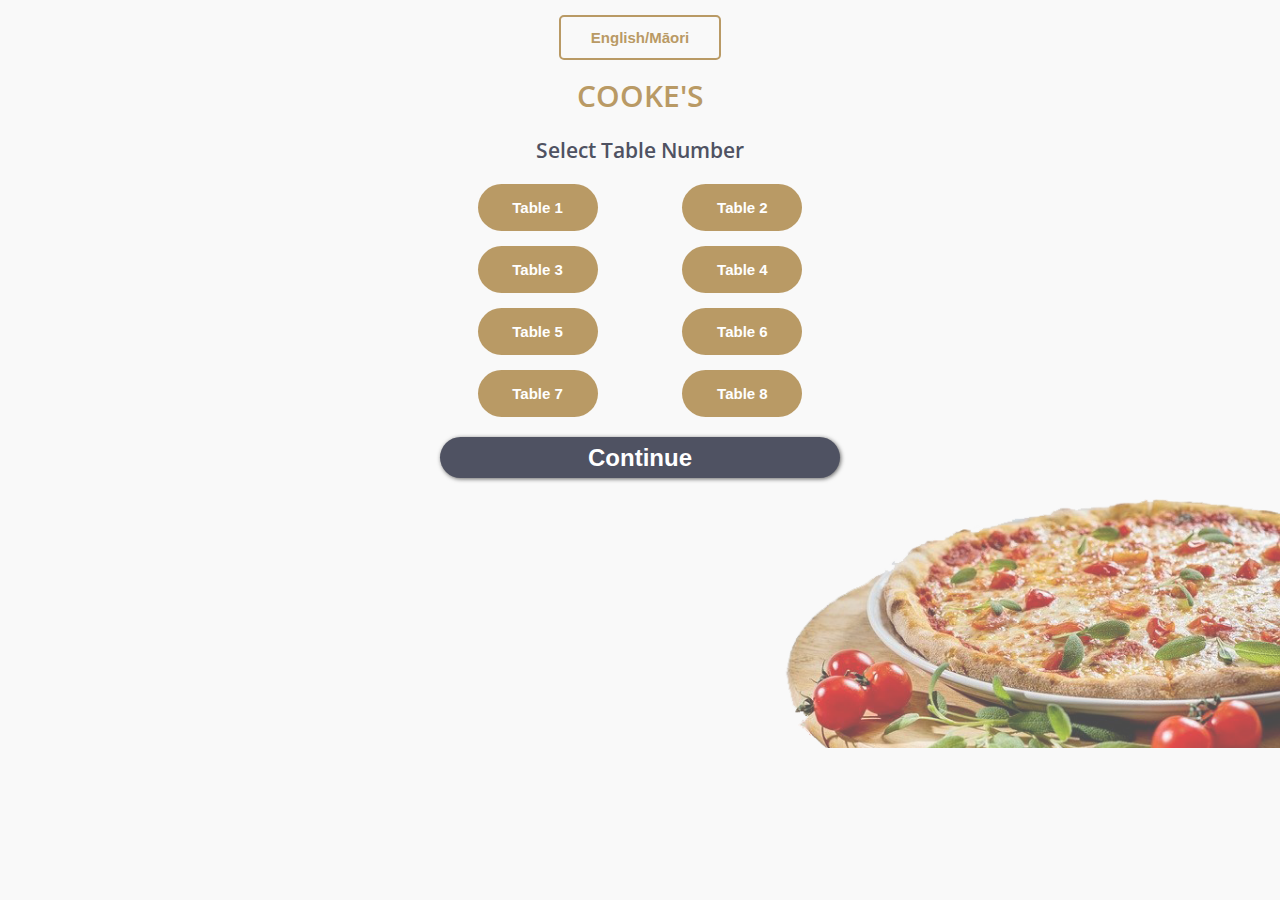
<file: ux-summative/index.html>
<!DOCTYPE html>
<html lang="en">

<head>
    <meta charset="UTF-8">
    <meta http-equiv="X-UA-Compatible" content="IE=edge">
    <meta name="viewport" content="width=device-width, initial-scale=1.0">
    <title>Cooke's Restaurant</title>
    <link rel="preconnect" href="https://fonts.googleapis.com">
    <link rel="preconnect" href="https://fonts.gstatic.com" crossorigin>
    <link href="https://fonts.googleapis.com/css2?family=Open+Sans:wght@300;400;500;600;700&display=swap"
        rel="stylesheet">
    <link rel="stylesheet" href="style.css">
</head>

<body id="start">
    <div class="container" id="home">
        <div class="wrapper">
            <button id="lang-btn">English/Māori</button>
            <h1>COOKE'S</h1><br>
            <h2 class="english">Select Table Number</h2>
            <h2 class="maori">Tīpako Tau Tēpu</h2><br>
            <div class="tables">
                <button class="tables__button english">Table 1</button>
                <button class="tables__button maori">Tēpu 1</button>
                <button class="tables__button english">Table 2</button>
                <button class="tables__button maori">Tēpu 2</button>
                <button class="tables__button english">Table 3</button>
                <button class="tables__button maori">Tēpu 3</button>
                <button class="tables__button english">Table 4</button>
                <button class="tables__button maori">Tēpu 4</button>
                <button class="tables__button english">Table 5</button>
                <button class="tables__button maori">Tēpu 5</button>
                <button class="tables__button english">Table 6</button>
                <button class="tables__button maori">Tēpu 6</button>
                <button class="tables__button english">Table 7</button>
                <button class="tables__button maori">Tēpu 7</button>
                <button class="tables__button english">Table 8</button>
                <button class="tables__button maori">Tēpu 8</button>
            </div>
            <a href="./dashboard.html"><button class="continue-button">
                    <h2 class="english" id="continue">Continue</h2>
                    <h2 class="maori" id="continue">Haere tonu</h2>
                </button></a>

        </div>
        <div class="cover-image">
                <img src="images/pizza.png" alt="pizza">
        </div>

    </div>

    <script src="js/scripts.js"></script>
</body>

</html>
</file>
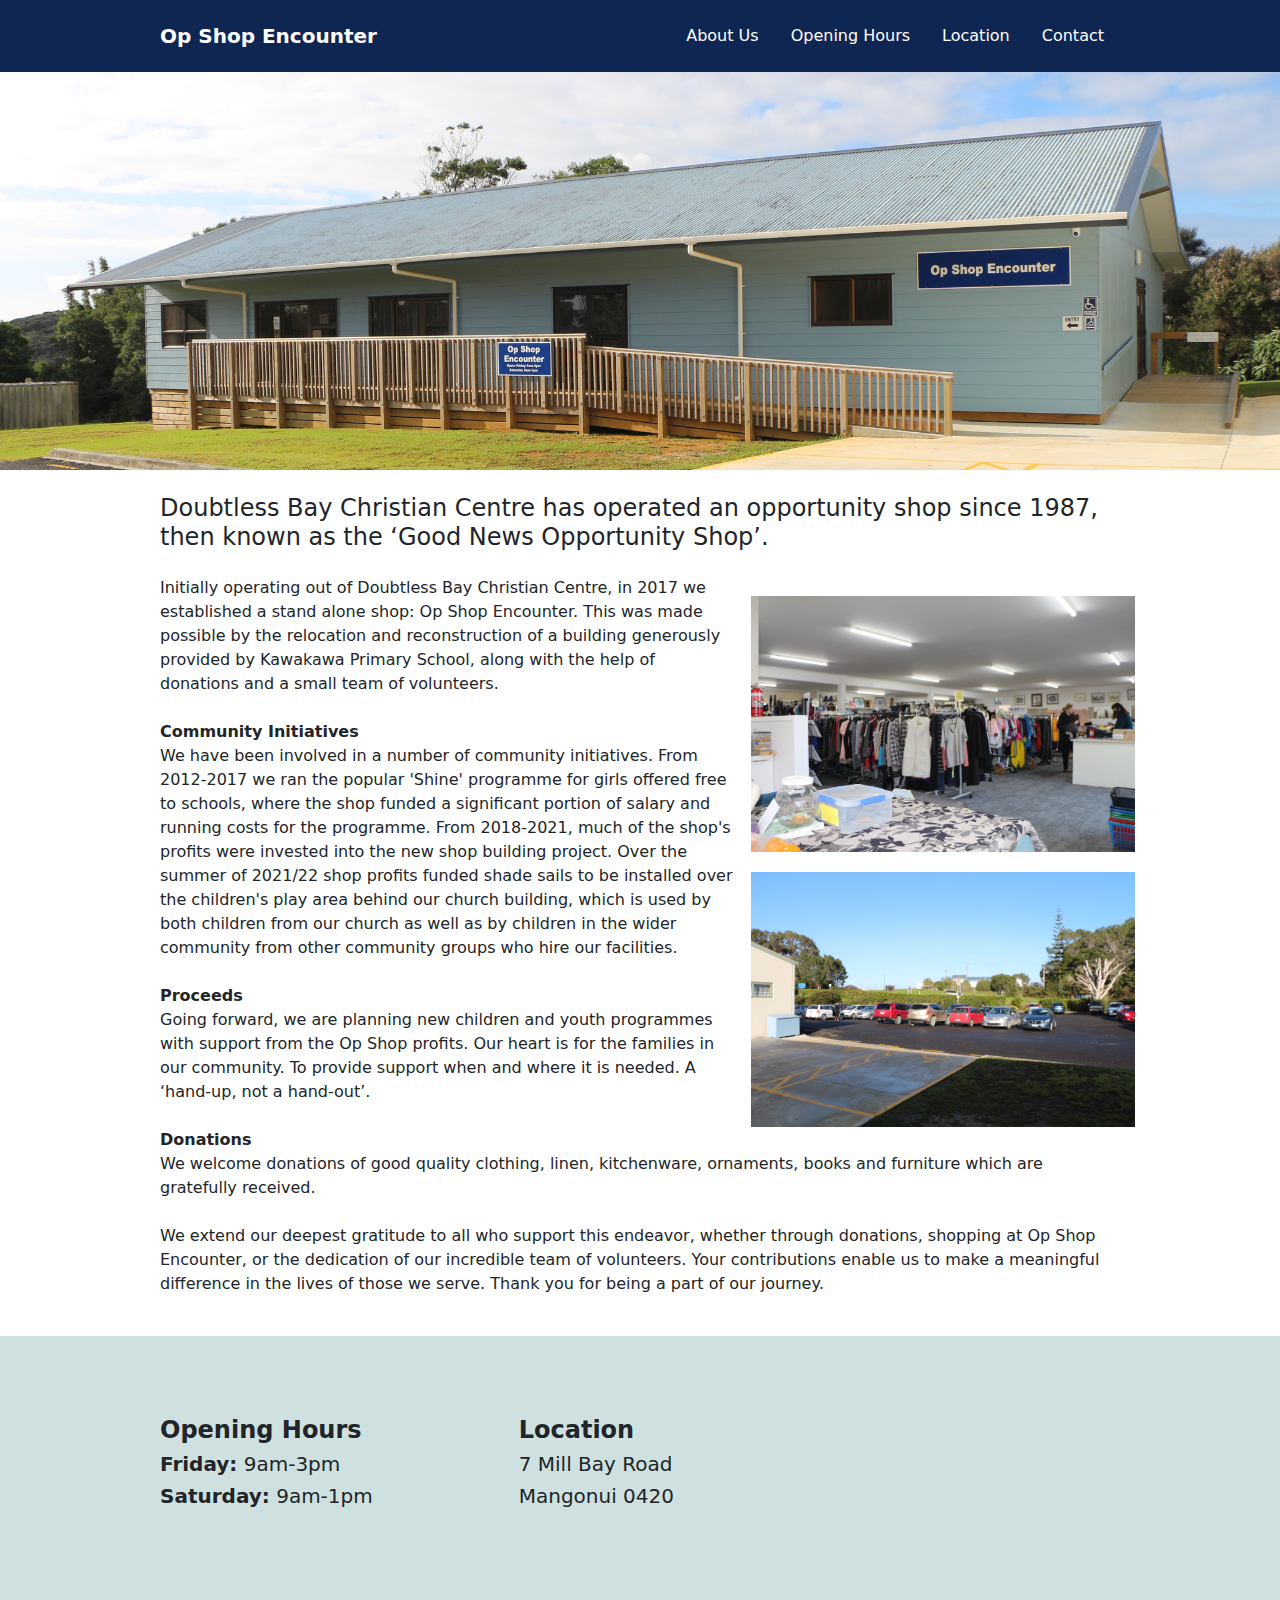
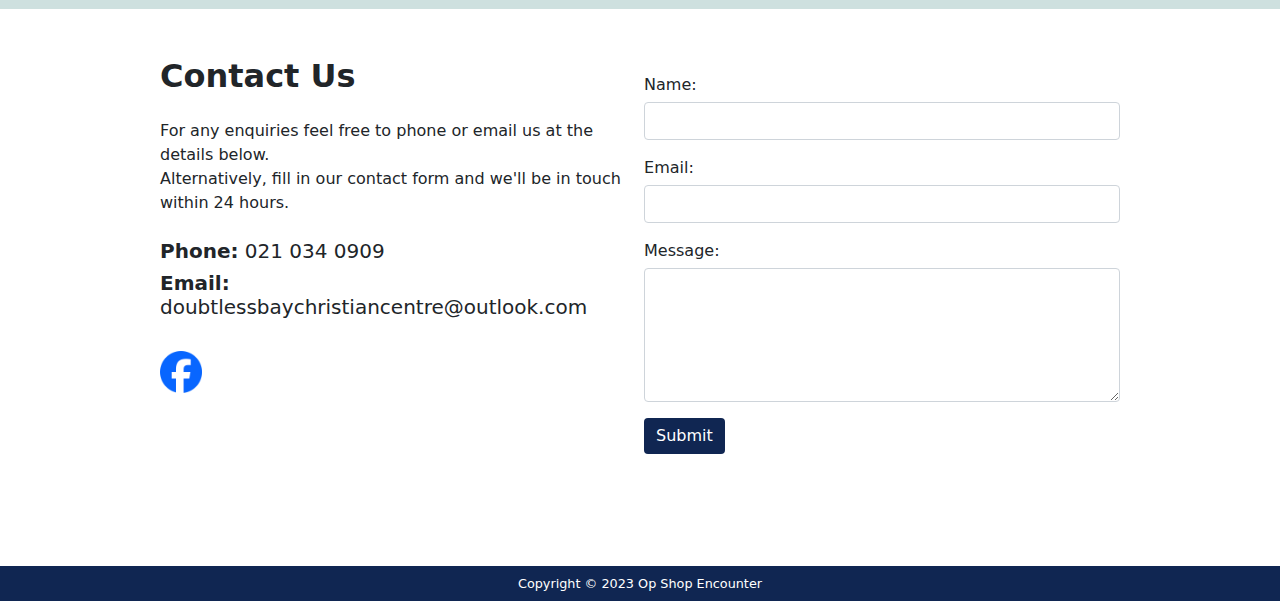
<file: wd-summative/index.html>
<!DOCTYPE html>
<html lang="en">
<head>
    <meta charset="UTF-8">
    <meta name="viewport" content="width=device-width, initial-scale=1.0">
    <title>Op Shop Encounter</title>
    <link rel="stylesheet" href="./css/bootstrap.css">
    <link rel="stylesheet" href="./css/style.css">
    <script src="./js/bootstrap.bundle.js" defer></script> 
    <script src="./js/custom.js" defer></script> 
</head>
<body>
    <header>
        <nav class="navbar navbar-expand-md bg-dark navbar-dark py-0 nav-height fixed-top">
            <div class="container-fluid bg-blue px-10 py-3">
                <a class="navbar-brand" href="#home">Op Shop Encounter</a>
                <button id="menu-icon" class="navbar-toggler" type="button" data-bs-toggle="collapse" data-bs-target="#collapsibleNavbar">
                    <span class="navbar-toggler-icon"></span>
                </button>
                <div class="collapse navbar-collapse justify-content-end" id="collapsibleNavbar">
                    <ul class="navbar-nav">
                        <li class="nav-item">
                            <a class="nav-link secLink" href="#aboutus">About Us</a>
                        </li>
                        <li class="nav-item">
                            <a class="nav-link secLink" href="#openinghours">Opening Hours</a>
                        </li>
                        <li class="nav-item">
                            <a id="loc" class="nav-link secLink" href="#openinghours">Location</a>
                        </li>
                        <li class="nav-item">
                            <a class="nav-link secLink" href="#contact">Contact</a>
                        </li>
                    </ul>
                </div>
            </div>
        </nav>

        <div class="cover-img section" id="home">
        </div>
    </header>

    <main>
        <div class="container-fluid px-10 py-4 clearfix">  
            <h1 id="aboutus" class="h4 section">
                Doubtless Bay Christian Centre has operated an opportunity shop since 1987, then known as the ‘Good News Opportunity Shop’.
            </h1>
            <div class="d-flex flex-column float-end about-img-col">
                <img class="about-images" src="./img/shop.jpg" alt="inside of store">
                <img class="about-images image-2" src="./img/carpark.jpg" alt="carpark">
            </div>
            <p>
                Initially operating out of Doubtless Bay Christian Centre, in 2017 we established a stand alone shop: Op Shop Encounter. This was made possible by the relocation and reconstruction of a building generously provided by Kawakawa Primary School, along with the help of donations and a small team of volunteers. 
                <br><br>
                <strong>Community Initiatives</strong><br>
                We have been involved in a number of community initiatives. From 2012-2017 we ran the popular 'Shine' programme for girls offered free to schools, where the shop funded a significant portion of salary and running costs for the programme. From 2018-2021, much of the shop's profits were invested into the new shop building project. Over the summer of 2021/22 shop profits funded shade sails to be installed over the children's play area behind our church building, which is used by both children from our church as well as by children in the wider community from other community groups who hire our facilities.
                <br><br>
                <strong>Proceeds</strong><br>
                Going forward, we are planning new children and youth programmes with support from the Op Shop profits. Our heart is for the families in our community. To provide support when and where it is needed. A ‘hand-up, not a hand-out’.
                <br><br>
                <strong>Donations</strong><br>
                We welcome donations of good quality clothing, linen, kitchenware, ornaments, books and furniture which are gratefully received.
                <br><br>
                We extend our deepest gratitude to all who support this endeavor, whether through donations, shopping at Op Shop Encounter, or the dedication of our incredible team of volunteers. Your contributions enable us to make a meaningful difference in the lives of those we serve. Thank you for being a part of our journey.
            </p>
            <img class="about-images image-2-mob" src="./img/carpark.jpg" alt="carpark">
        </div>

            <div id="openinghours" class="d-lg-flex flex-row justify-content-md-between align-items-center px-10 py-2 bg-lightgreen section">
                <div class="open-hours pt-1 pb-3">
                    <h4><strong>Opening Hours</strong></h4>
                    <p class="h5"><strong>Friday:</strong> 9am-3pm</p>
                    <p class="h5"><strong>Saturday:</strong> 9am-1pm</p>
                </div>
                <div class="location pt-1 pb-3">
                    <h4><strong>Location</strong></h4>
                    <p class="h5">7 Mill Bay Road</p>
                    <p class="h5">Mangonui 0420</p>
                </div>
                <div>
                    <iframe id="gmap" src="https://www.google.com/maps/embed?pb=!1m18!1m12!1m3!1d3268.638062149849!2d173.52305389999998!3d-34.990729599999995!2m3!1f0!2f0!3f0!3m2!1i1024!2i768!4f13.1!3m3!1m2!1s0x6d0981717d57059f%3A0x3e3c5250c46d3b90!2s7%20Mill%20Bay%20Road%2C%20Coopers%20Beach%200420!5e0!3m2!1sen!2snz!4v1700105196406!5m2!1sen!2snz" height="250" style="border:0;" allowfullscreen="" loading="lazy" referrerpolicy="no-referrer-when-downgrade"></iframe>
                </div>
            </div>




        <div id="contact" class="d-lg-flex flex-row justify-content-md-around px-10 pt-5 pb-7 section">
            <div class="container ps-0 pe-3">
                <h2 class="mb-4"><strong>Contact Us</strong></h2>
                <p class="mb-4">For any enquiries feel free to phone or email us at the details below.<br>
                Alternatively, fill in our contact form and we'll be in touch within 24 hours.</p>
                <p class="h5"><strong>Phone:</strong> 021 034 0909</p>
                <p class="h5"><strong>Email:</strong> doubtlessbaychristiancentre@outlook.com</p>
                <br>
                <div class="fbicon"><a target="_blank" href="https://www.facebook.com/op.shop.encounter"><img src="./img/fbicon.png" alt="facebook icon"></a></div>
            </div>
            <div class="container p-0">
                <form id="contact-form">
                    <div class="mb-3 mt-3">
                        <label for="name">Name:</label>
                        <input type="text" class="form-control" id="name" name="name">
                    </div>    
                    <div class="mb-3 mt-3">
                        <label for="email">Email:</label>
                        <input type="email" class="form-control" id="email" name="email">
                    </div>
                    <div class="mb-3">
                        <label for="message">Message:</label>
                        <textarea class="form-control" rows="5" id="message" name="message"></textarea>
                      </div>
                      <button id="submit-button" type="button" class="btn btn-primary submit-btn">Submit</button>
                </form>
                <p id="confirmation">Thank you, your message has been sent.</p>
            </div>
        </div>

    </main>

    <footer>
        <div class="container-fluidn bg-blue">
            <p class="copyright text-center text-white m-0 px-2 py-2">Copyright &copy; 2023 Op Shop Encounter</p>
        </div>
    </footer>
    
</body>
</html>
</file>
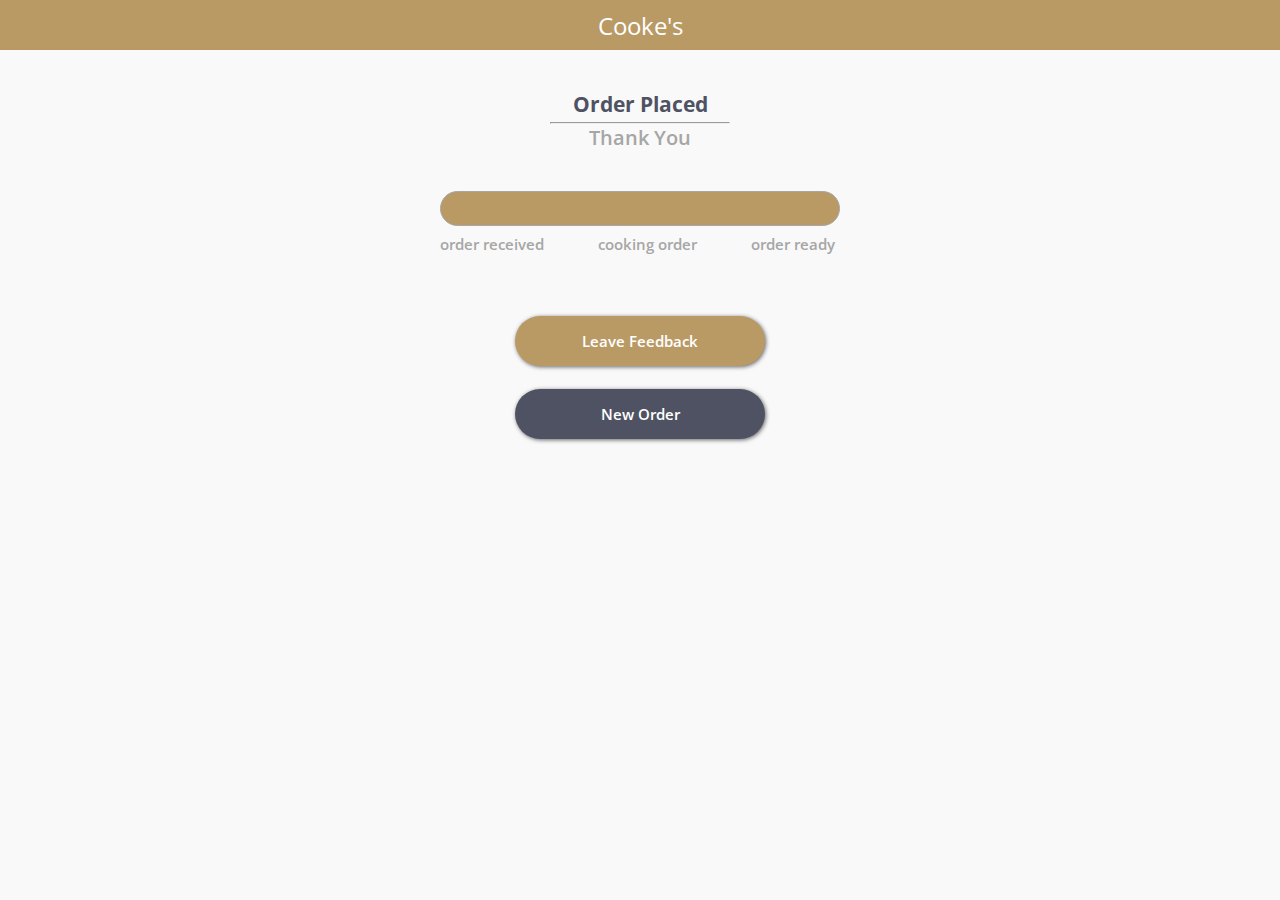
<file: ux-summative/confirmation.html>
<!DOCTYPE html>
<html lang="en">

<head>
    <meta charset="UTF-8">
    <meta http-equiv="X-UA-Compatible" content="IE=edge">
    <meta name="viewport" content="width=device-width, initial-scale=1.0">
    <title>Confirmation | Cooke's Restaurant</title>
    <!-- Google font -->
    <link rel="preconnect" href="https://fonts.googleapis.com">
    <link rel="preconnect" href="https://fonts.gstatic.com" crossorigin>
    <link href="https://fonts.googleapis.com/css2?family=Open+Sans:wght@300;400;500;600;700&display=swap"
        rel="stylesheet">
    <!-- Stylesheet -->
    <link rel="stylesheet" href="style.css">
</head>

<body>
    <!-- Content container -->
    <div class="container">
        <!-- Top bar -->
        <div class="top-bar">
            <div class="top-bar__logo">Cooke's</div>
        </div>
        <!-- Wrapper for confirmation -->
        <div class="wrapper center">
            <br><br>
            <!-- Heading -->
            <h2 class="bold">Order Placed</h2>
            <hr>
            <h3 class="grey">Thank You</h3><br><br>

            <!-- Order progress bar -->
            <div class="progress-bar"></div>
            <div class="progress-bar__text">
                <p>order received</p>
                <p>cooking order</p>
                <p>order ready</p>
            </div>
            <br><br>

            <!-- Feedback button -->
            <div class="feedback-btn" id="feedback-btn">Leave Feedback</div>
            <!-- Feedback section -->
            <div class="feedback-section" id="feedback-section">
                <p>Would you like to rate your order?</p>
                <br>
                <div class="feedback-section__star"></div>
                <div class="feedback-section__star"></div>
                <div class="feedback-section__star"></div>
                <div class="feedback-section__star"></div>
                <div class="feedback-section__star"></div>

                <br><br>
                <p>Comments/suggestions</p>
                <textarea></textarea>
                <div class="feedback-section__rating-btn" id="feedback-section__rating-btn">Submit rating</div>
                <p id="submit-message">Submitted. Thank you.</p>
                <br>
            </div> <!-- end feedback section -->

            <!-- New Order button-->
            <a href="./index.html">
                <div class="new-order-btn" id="new-order-btn">New Order</div>
            </a>

        </div> <!-- end wrapper -->

    </div> <!-- end container -->

    <!-- Script -->
    <script src="js/scripts.js"></script>
</body>

</html>
</file>
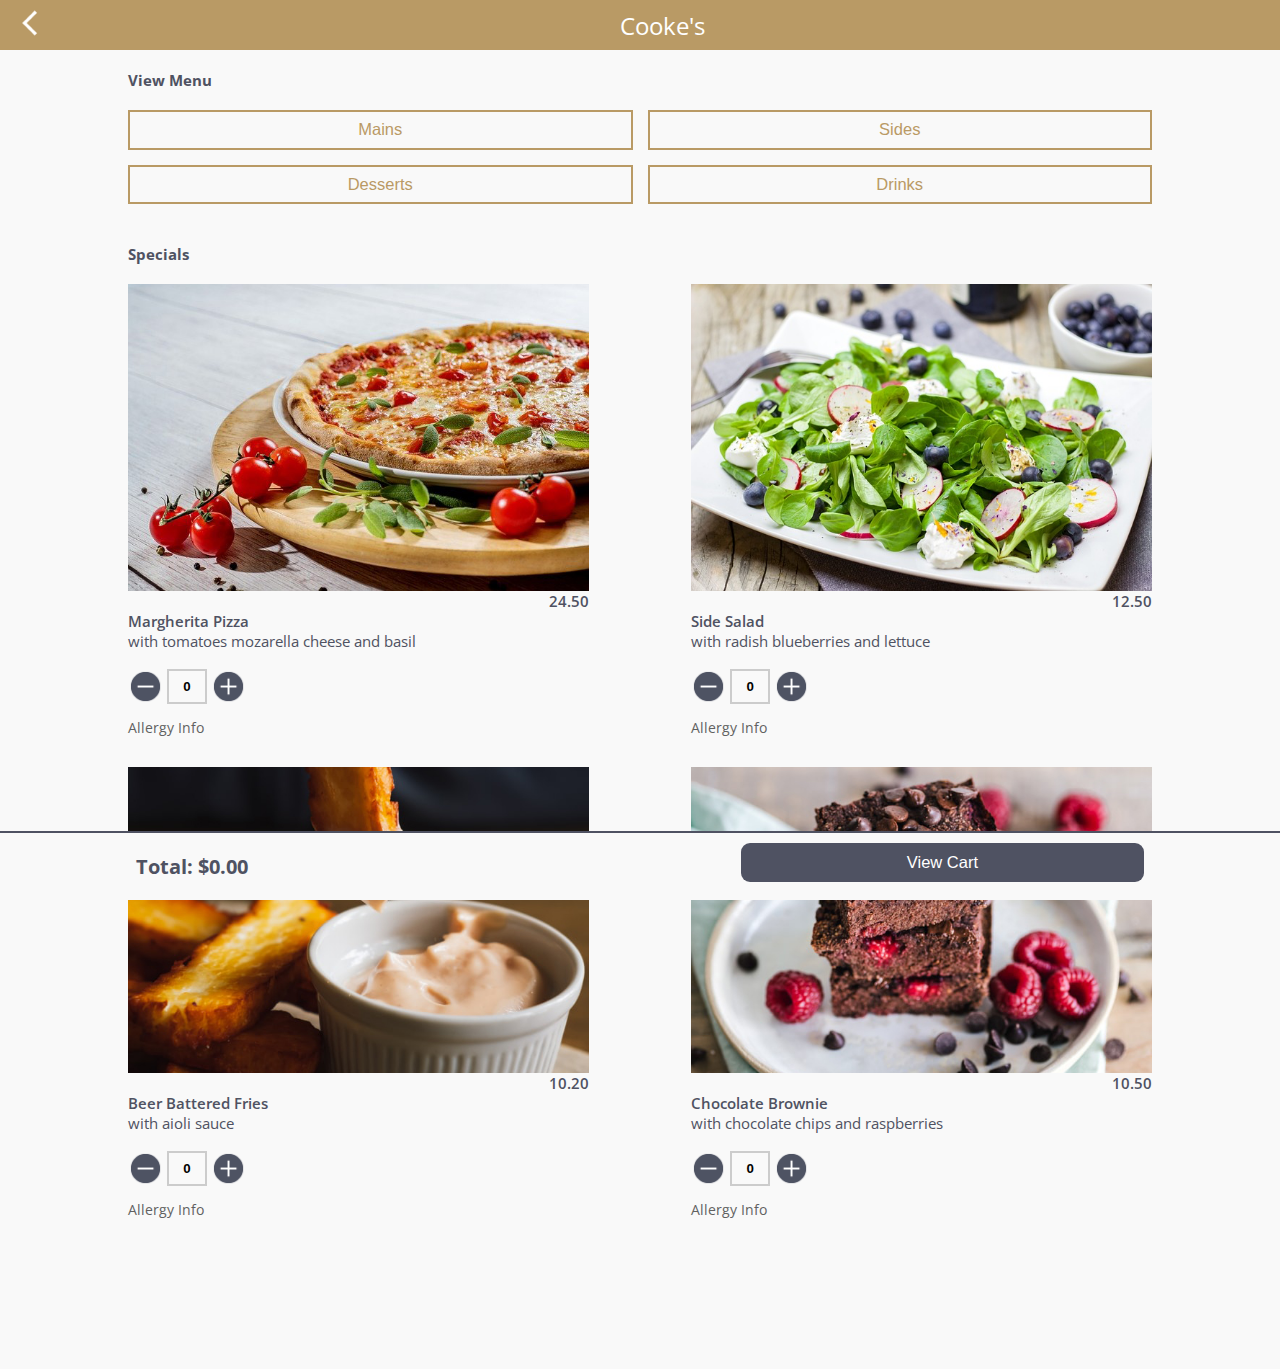
<file: ux-summative/dashboard.html>
<!DOCTYPE html>
<html lang="en">

<head>
    <meta charset="UTF-8">
    <meta http-equiv="X-UA-Compatible" content="IE=edge">
    <meta name="viewport" content="width=device-width, initial-scale=1.0">
    <title>Dashboard | Cooke's Restaurant</title>
    <!-- Google font -->
    <link rel="preconnect" href="https://fonts.googleapis.com">
    <link rel="preconnect" href="https://fonts.gstatic.com" crossorigin>
    <link href="https://fonts.googleapis.com/css2?family=Open+Sans:wght@300;400;500;600;700&display=swap"
        rel="stylesheet">
    <!-- Stylesheet -->
    <link rel="stylesheet" href="style.css">
</head>

<body id="body">
    <!-- Content container -->
    <div class="container">
        <!-- Top bar -->
        <div class="top-bar">
            <div id="top-bar__arrow"><img src="images/backarrow.png" alt="back arrow"></div>
            <div class="top-bar__logo">Cooke's</div>
        </div>
        <!-- Wrapper for all meals -->
        <div class="wrapper">
            <br>
            <p class="english bold">View Menu</p>
            <p class="maori">Rārangi kai</p><br>
            <!-- Menu categories buttons container -->
            <div class="categories">

                <!-- Mains button -->
                <a href="./mains.html"><button class="categories__button">
                    <p class="english">Mains</p>
                    <p class="maori">Kai Matua</p>
                </button></a>

                <!-- Sides button-->
                <a href="./sides.html"><button class="categories__button">
                        <p class="english">Sides</p>
                        <p class="maori">Taha Rīhi</p>
                    </button></a>

                <!-- Desserts button -->
                <a href="./desserts.html"><button class="categories__button">
                    <p class="english">Desserts</p>
                    <p class="maori">Purini</p>
                </button></a>

                <!-- Drinks button -->
                <a href="./drinks.html"><button class="categories__button">
                    <p class="english">Drinks</p>
                    <p class="maori">Inu</p>
                </button></a>
            </div> <!-- end menu categories buttons container -->
            <br><br>

            <!-- Specials -->
            <p class="english bold">Specials</p>
            <p class="maori">Motuhake</p><br>
            <!-- Meal container -->
            <div class="meals">

                <!-- Meal item -->
                <div class="meals__item">
                    <!-- Meal Image -->
                    <img src="./images/pizza.jpg" alt="margherita pizza">
                    <!-- Meal Price -->
                    <div class="meals__price">
                        <p id="price" class="price">24.50</p>
                    </div>
                    <!-- Meal Name -->
                    <div class="meals__name">
                        <p class="english">Margherita Pizza</p>
                        <p class="maori">Tōmato me te Tīhi Parehe</p>
                        <p class="light">with tomatoes mozarella cheese and basil</p>
                    </div>
                    <!-- Quantity Selector -->
                    <div class="meals__quantity">
                        <!-- Minus Button -->
                        <div class="meals__minus-button">
                            <img src="./images/minus.png" alt="minus">
                        </div>
                        <!-- Quantity Input -->
                        <input type="text" name="qty" class="qty" id="qty" value="0">
                        <!-- Plus Button -->
                        <div class="meals__plus-button">
                            <img src="./images/plus.png" alt="plus">
                        </div>
                    </div> <!-- end quantity selector -->
                </div> <!-- end meal item -->

                <!-- Meal item -->
                <div class="meals__item">
                    <!-- Meal Image -->
                    <img src="./images/salad-radish-blueberries-lettuce.jpg" alt="side salad">
                    <!-- Meal Price -->
                    <div class="meals__price">
                        <p class="price">12.50</p>
                    </div>
                    <!-- Meal Name -->
                    <div class="meals__name">
                        <p class="english">Side Salad</p>
                        <p class="maori">Huamata Taha</p>
                        <p class="light">with radish blueberries and lettuce</p>
                    </div>
                    <!-- Quantity Selector -->
                    <div class="meals__quantity">
                        <!-- Minus Button -->
                        <div class="meals__minus-button">
                            <img src="./images/minus.png" alt="minus">
                        </div>
                        <!-- Quantity Input -->
                        <input type="text" name="qty" class="qty" id="qty" value="0">
                        <!-- Plus Button -->
                        <div class="meals__plus-button">
                            <img src="./images/plus.png" alt="plus">
                        </div>
                    </div> <!-- end quantity selector -->
                </div> <!-- end meal item-->

                <!-- Meal item -->
                <div class="meals__item">
                    <!-- Meal Image -->
                    <img src="./images/batetreed-fries-aioli.jpg" alt="beer battered fries">
                    <!-- Meal Price -->
                    <div class="meals__price">
                        <p id="price" class="price">10.20</p>
                    </div>
                    <!-- Meal Name -->
                    <div class="meals__name">
                        <p class="english">Beer Battered Fries</p>
                        <p class="maori">Pia Koheri Tītipi</p>
                        <p class="light">with aioli sauce</p>
                    </div>
                    <!-- Quantity Selector -->
                    <div class="meals__quantity">
                        <!-- Minus Button -->
                        <div class="meals__minus-button">
                            <img src="./images/minus.png" alt="minus">
                        </div>
                        <!-- Quantity Input -->
                        <input type="text" name="qty" class="qty" id="qty" value="0">
                        <!-- Plus Button -->
                        <div class="meals__plus-button">
                            <img src="./images/plus.png" alt="plus">
                        </div>
                    </div> <!-- end quantity selector -->
                </div> <!-- end meal item -->

                <!-- Meal item -->
                <div class="meals__item">
                    <!-- Meal Image -->
                    <img src="./images/brownie.jpg" alt="chocolate brownie">
                    <!-- Meal Price -->
                    <div class="meals__price">
                        <p class="price">10.50</p>
                    </div>
                    <!-- Meal Name -->
                    <div class="meals__name">
                        <p class="english">Chocolate Brownie</p>
                        <p class="maori">Tiakarete Parāone</p>
                        <p class="light">with chocolate chips and raspberries</p>
                    </div>
                    <!-- Quantity Selector -->
                    <div class="meals__quantity">
                        <!-- Minus Button -->
                        <div class="meals__minus-button">
                            <img src="./images/minus.png" alt="minus'">
                        </div>
                        <!-- Quantity Input -->
                        <input type="text" name="qty" class="qty" id="qty" value="0">
                        <!-- Plus Button -->
                        <div class="meals__plus-button">
                            <img src="./images/plus.png" alt="plus">
                        </div>
                    </div> <!-- end quantity selector -->
                </div> <!-- end meal item-->

            </div> <!-- end meal container -->


        </div> <!-- end wrapper -->

        <!-- Bottom bar -->
        <div class="bottom-bar">
            <div class="bottom-bar__wrapper">
                <p id="total-price-text">Total: $</p>
                <div class="bottom-bar__price" id="bottom-bar__price">0.00</div>
                <a href="./summary.html"><button class="bottom-bar__button">View Cart</button></a>
            </div>
        </div> <!-- end bottom bar -->

    </div> <!-- end content container -->

    <!-- Script -->
    <script src="js/scripts.js"></script>
</body>

</html>
</file>
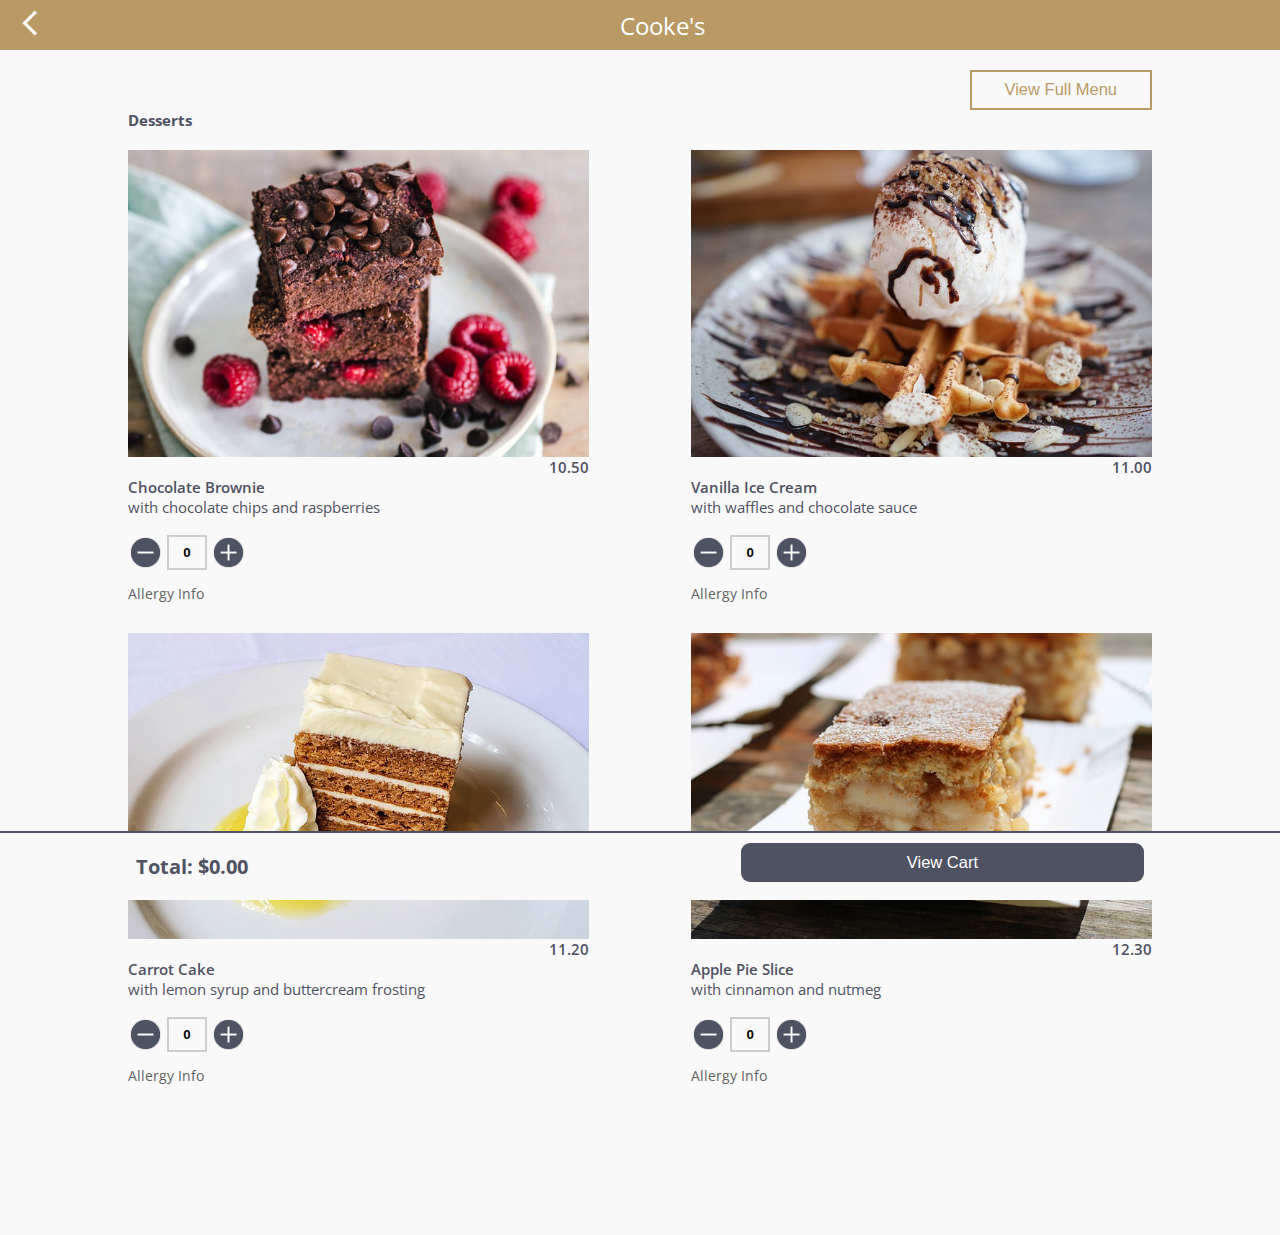
<file: ux-summative/desserts.html>
<!DOCTYPE html>
<html lang="en">

<head>
    <meta charset="UTF-8">
    <meta http-equiv="X-UA-Compatible" content="IE=edge">
    <meta name="viewport" content="width=device-width, initial-scale=1.0">
    <title>Desserts | Cooke's Restaurant</title>
    <!-- Google font -->
    <link rel="preconnect" href="https://fonts.googleapis.com">
    <link rel="preconnect" href="https://fonts.gstatic.com" crossorigin>
    <link href="https://fonts.googleapis.com/css2?family=Open+Sans:wght@300;400;500;600;700&display=swap"
        rel="stylesheet">
    <!-- Stylesheet -->
    <link rel="stylesheet" href="style.css">
</head>

<body>
    <!-- Content container -->
    <div class="container">
         <!-- Top bar -->
        <div class="top-bar">
        <div id="top-bar__arrow"><img src="images/backarrow.png" alt="back arrow"></div>
        <div class="top-bar__logo">Cooke's</div>
    </div>
    <!-- Wrapper for all meals -->
    <div class="wrapper">
        <br>
        <!-- Full Menu button -->
        <a href="./dashboard.html"><button class="fullmenu-btn">
            <p class="english light">View Full Menu</p>
            <p class="maori light">Rārangi kai</p>
        </button></a>
        <br><br>

        <p class="english bold">Desserts</p>
        <p class="maori">Purini</p><br>

        <!-- Meals container -->
        <div class="meals">

            <!-- Meal item -->
            <div class="meals__item">
                <!-- Meal Image -->
                <img src="./images/brownie.jpg" alt="chocolate brownie">
                <!-- Meal Price -->
                <div class="meals__price">
                    <p id="price" class="price">10.50</p>
                </div>
                <!-- Meal Name -->
                <div class="meals__name">
                    <p class="english">Chocolate Brownie</p>
                    <p class="maori">Tiakarete Parāone</p>
                    <p class="light">with chocolate chips and raspberries</p>
                </div>
                <!-- Quantity Selector -->
                <div class="meals__quantity">
                    <!-- Minus Button -->
                    <div class="meals__minus-button">
                        <img src="./images/minus.png" alt="minus">
                    </div>
                    <!-- Quantity Input -->
                    <input type="text" name="qty" class="qty" id="qty" value="0">
                    <!-- Plus Button -->
                    <div class="meals__plus-button">
                        <img src="./images/plus.png" alt="plus">
                    </div>
                </div> <!-- end quantity selector -->
            </div> <!-- end meal item -->

            <!-- Meal item -->
            <div class="meals__item">
                <!-- Meal Image -->
                <img src="./images/icecream.jpg" alt="vanilla ice cream">
                <!-- Meal Price -->
                <div class="meals__price">
                    <p class="price">11.00</p>
                </div>
                <!-- Meal Name -->
                <div class="meals__name">
                    <p class="english">Vanilla Ice Cream</p>
                    <p class="maori">Vanilla Aihikirimi</p>
                    <p class="light">with waffles and chocolate sauce</p>
                </div>
                <!-- Quantity Selector -->
                <div class="meals__quantity">
                    <!-- Minus Button -->
                    <div class="meals__minus-button">
                        <img src="./images/minus.png" alt="minus">
                    </div>
                    <!-- Quantity Input -->
                    <input type="text" name="qty" class="qty" id="qty" value="0">
                    <!-- Plus Button -->
                    <div class="meals__plus-button">
                        <img src="./images/plus.png" alt="plus">
                    </div>
                </div> <!-- end quantity selector -->
            </div> <!-- end meal item-->

            <!-- Meal item -->
            <div class="meals__item">
                <!-- Meal Image -->
                <img src="./images/carrotcake.jpg" alt="carrot cake">
                <!-- Meal Price -->
                <div class="meals__price">
                    <p id="price" class="price">11.20</p>
                </div>
                <!-- Meal Name -->
                <div class="meals__name">
                    <p class="english">Carrot Cake</p>
                    <p class="maori">Keke Kāreti</p>
                    <p class="light">with lemon syrup and buttercream frosting</p>
                </div>
                <!-- Quantity Selector -->
                <div class="meals__quantity">
                    <!-- Minus Button -->
                    <div class="meals__minus-button">
                        <img src="./images/minus.png" alt="minus">
                    </div>
                    <!-- Quantity Input -->
                    <input type="text" name="qty" class="qty" id="qty" value="0">
                    <!-- Plus Button -->
                    <div class="meals__plus-button">
                        <img src="./images/plus.png" alt="plus">
                    </div>
                </div> <!-- end quantity selector -->
            </div> <!-- end meal item -->

            <!-- Meal item -->
            <div class="meals__item">
                <!-- Meal Image -->
                <img src="./images/applepie.jpg" alt="apple pie">
                <!-- Meal Price -->
                <div class="meals__price">
                    <p class="price">12.30</p>
                </div>
                <!-- Meal Name -->
                <div class="meals__name">
                    <p class="english">Apple Pie Slice</p>
                    <p class="maori">Porowhita Aporo</p>
                    <p class="light">with cinnamon and nutmeg</p>
                </div>
                <!-- Quantity Selector -->
                <div class="meals__quantity">
                    <!-- Minus Button -->
                    <div class="meals__minus-button">
                        <img src="./images/minus.png" alt="minus">
                    </div>
                    <!-- Quantity Input -->
                    <input type="text" name="qty" class="qty" id="qty" value="0">
                    <!-- Plus Button -->
                    <div class="meals__plus-button">
                        <img src="./images/plus.png" alt="plus">
                    </div>
                </div> <!-- end quantity selector -->
            </div> <!-- end meal item-->

        </div> <!-- end meal container -->


    </div> <!-- end wrapper -->

    <!-- Bottom bar -->
    <div class="bottom-bar">
        <div class="bottom-bar__wrapper">
            <p id="total-price-text">Total: $</p>
            <div class="bottom-bar__price" id="bottom-bar__price">0.00</div>
            <a href="./summary.html"><button class="bottom-bar__button">View Cart</button></a>
        </div>
    </div> <!-- end bottom bar -->

    </div> <!-- end content container -->

    <!-- Script -->
    <script src="js/scripts.js"></script>
</body>

</html>
</file>
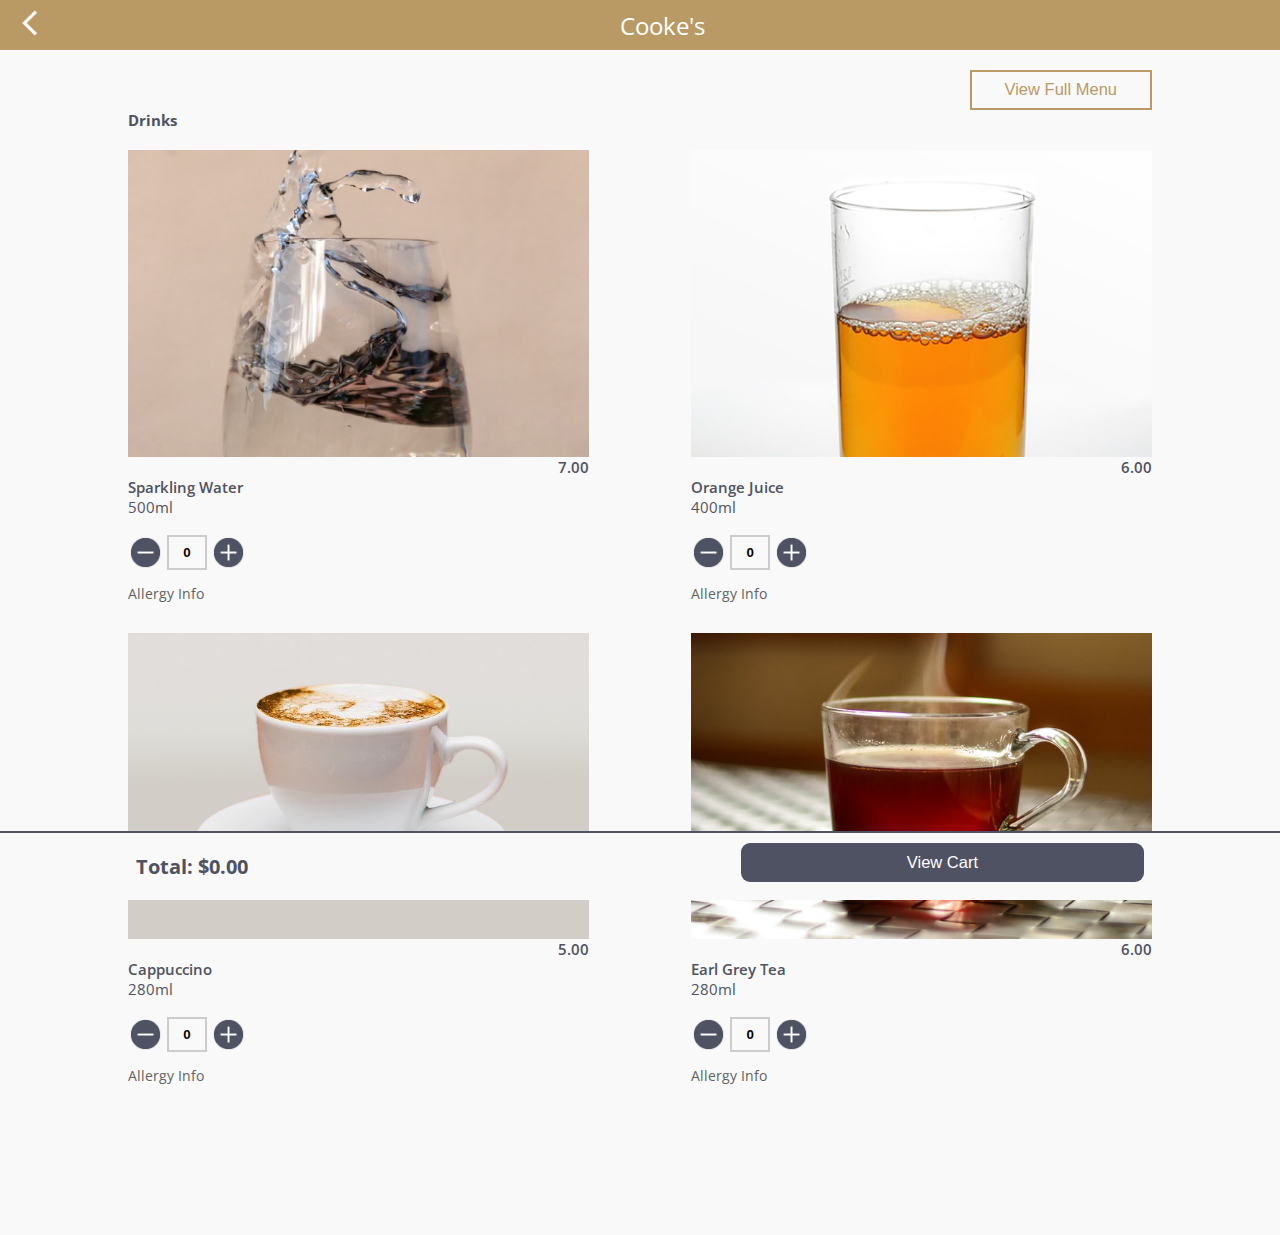
<file: ux-summative/drinks.html>
<!DOCTYPE html>
<html lang="en">

<head>
    <meta charset="UTF-8">
    <meta http-equiv="X-UA-Compatible" content="IE=edge">
    <meta name="viewport" content="width=device-width, initial-scale=1.0">
    <title>Drinks | Cooke's Restaurant</title>
    <!-- Google font -->
    <link rel="preconnect" href="https://fonts.googleapis.com">
    <link rel="preconnect" href="https://fonts.gstatic.com" crossorigin>
    <link href="https://fonts.googleapis.com/css2?family=Open+Sans:wght@300;400;500;600;700&display=swap"
        rel="stylesheet">
    <!-- Stylesheet -->
    <link rel="stylesheet" href="style.css">
</head>

<body>
    <!-- Content container -->
    <div class="container">
         <!-- Top bar -->
        <div class="top-bar">
        <div id="top-bar__arrow"><img src="images/backarrow.png" alt="back arrow"></div>
        <div class="top-bar__logo">Cooke's</div>
    </div>
    <!-- Wrapper for all meals -->
    <div class="wrapper">
        <br>
        <!-- Full Menu button -->
        <a href="./dashboard.html"><button class="fullmenu-btn">
            <p class="english light">View Full Menu</p>
            <p class="maori light">Rārangi kai</p>
        </button></a>
        <br><br>

        <p class="english bold">Drinks</p>
        <p class="maori">Inu</p><br>

        <!-- Meals container -->
        <div class="meals">

            <!-- Meal item -->
            <div class="meals__item">
                <!-- Meal Image -->
                <img src="./images/water.jpg" alt="sparkling water">
                <!-- Meal Price -->
                <div class="meals__price">
                    <p id="price" class="price">7.00</p>
                </div>
                <!-- Meal Name -->
                <div class="meals__name">
                    <p class="english">Sparkling Water</p>
                    <p class="maori">Wai Kanapa</p>
                    <p class="light">500ml</p>
                </div>
                <!-- Quantity Selector -->
                <div class="meals__quantity">
                    <!-- Minus Button -->
                    <div class="meals__minus-button">
                        <img src="./images/minus.png" alt="minus">
                    </div>
                    <!-- Quantity Input -->
                    <input type="text" name="qty" class="qty" id="qty" value="0">
                    <!-- Plus Button -->
                    <div class="meals__plus-button">
                        <img src="./images/plus.png" alt="plus">
                    </div>
                </div> <!-- end quantity selector -->
            </div> <!-- end meal item -->

            <!-- Meal item -->
            <div class="meals__item">
                <!-- Meal Image -->
                <img src="./images/juice.jpg" alt="orange juice">
                <!-- Meal Price -->
                <div class="meals__price">
                    <p class="price">6.00</p>
                </div>
                <!-- Meal Name -->
                <div class="meals__name">
                    <p class="english">Orange Juice</p>  
                    <p class="maori">Wai ārani</p>
                    <p class="light">400ml</p>
                </div>
                <!-- Quantity Selector -->
                <div class="meals__quantity">
                    <!-- Minus Button -->
                    <div class="meals__minus-button">
                        <img src="./images/minus.png" alt="minus">
                    </div>
                    <!-- Quantity Input -->
                    <input type="text" name="qty" class="qty" id="qty" value="0">
                    <!-- Plus Button -->
                    <div class="meals__plus-button">
                        <img src="./images/plus.png" alt="plus">
                    </div>
                </div> <!-- end quantity selector -->
            </div> <!-- end meal item-->

            <!-- Meal item -->
            <div class="meals__item">
                <!-- Meal Image -->
                <img src="./images/coffee.jpg" alt="cappuccino coffee">
                <!-- Meal Price -->
                <div class="meals__price">
                    <p id="price" class="price">5.00</p>
                </div>
                <!-- Meal Name -->
                <div class="meals__name">
                    <p class="english">Cappuccino</p>    
                    <p class="maori">Kaputīno</p>
                    <p class="light">280ml</p>
                </div>
                <!-- Quantity Selector -->
                <div class="meals__quantity">
                    <!-- Minus Button -->
                    <div class="meals__minus-button">
                        <img src="./images/minus.png" alt="minus">
                    </div>
                    <!-- Quantity Input -->
                    <input type="text" name="qty" class="qty" id="qty" value="0">
                    <!-- Plus Button -->
                    <div class="meals__plus-button">
                        <img src="./images/plus.png" alt="plus">
                    </div>
                </div> <!-- end quantity selector -->
            </div> <!-- end meal item -->

            <!-- Meal item -->
            <div class="meals__item">
                <!-- Meal Image -->
                <img src="./images/tea.jpg" alt="earl grey tea">
                <!-- Meal Price -->
                <div class="meals__price">
                    <p class="price">6.00</p>
                </div>
                <!-- Meal Name -->
                <div class="meals__name">
                    <p class="english">Earl Grey Tea</p>
                    <p class="maori">Tī Kerei</p>
                    <p class="light">280ml</p>
                </div>
                <!-- Quantity Selector -->
                <div class="meals__quantity">
                    <!-- Minus Button -->
                    <div class="meals__minus-button">
                        <img src="./images/minus.png" alt="minus">
                    </div>
                    <!-- Quantity Input -->
                    <input type="text" name="qty" class="qty" id="qty" value="0">
                    <!-- Plus Button -->
                    <div class="meals__plus-button">
                        <img src="./images/plus.png" alt="plus">
                    </div>
                </div> <!-- end quantity selector -->
            </div> <!-- end meal item-->

        </div> <!-- end meal container -->


    </div> <!-- end wrapper -->

    <!-- Bottom bar -->
    <div class="bottom-bar">
        <div class="bottom-bar__wrapper">
            <p id="total-price-text">Total: $</p>
            <div class="bottom-bar__price" id="bottom-bar__price">0.00</div>
            <a href="./summary.html"><button class="bottom-bar__button">View Cart</button></a>
        </div>
    </div> <!-- end bottom bar -->

    </div> <!-- end content container -->

    <!-- Script -->
    <script src="js/scripts.js"></script>
</body>

</html>
</file>
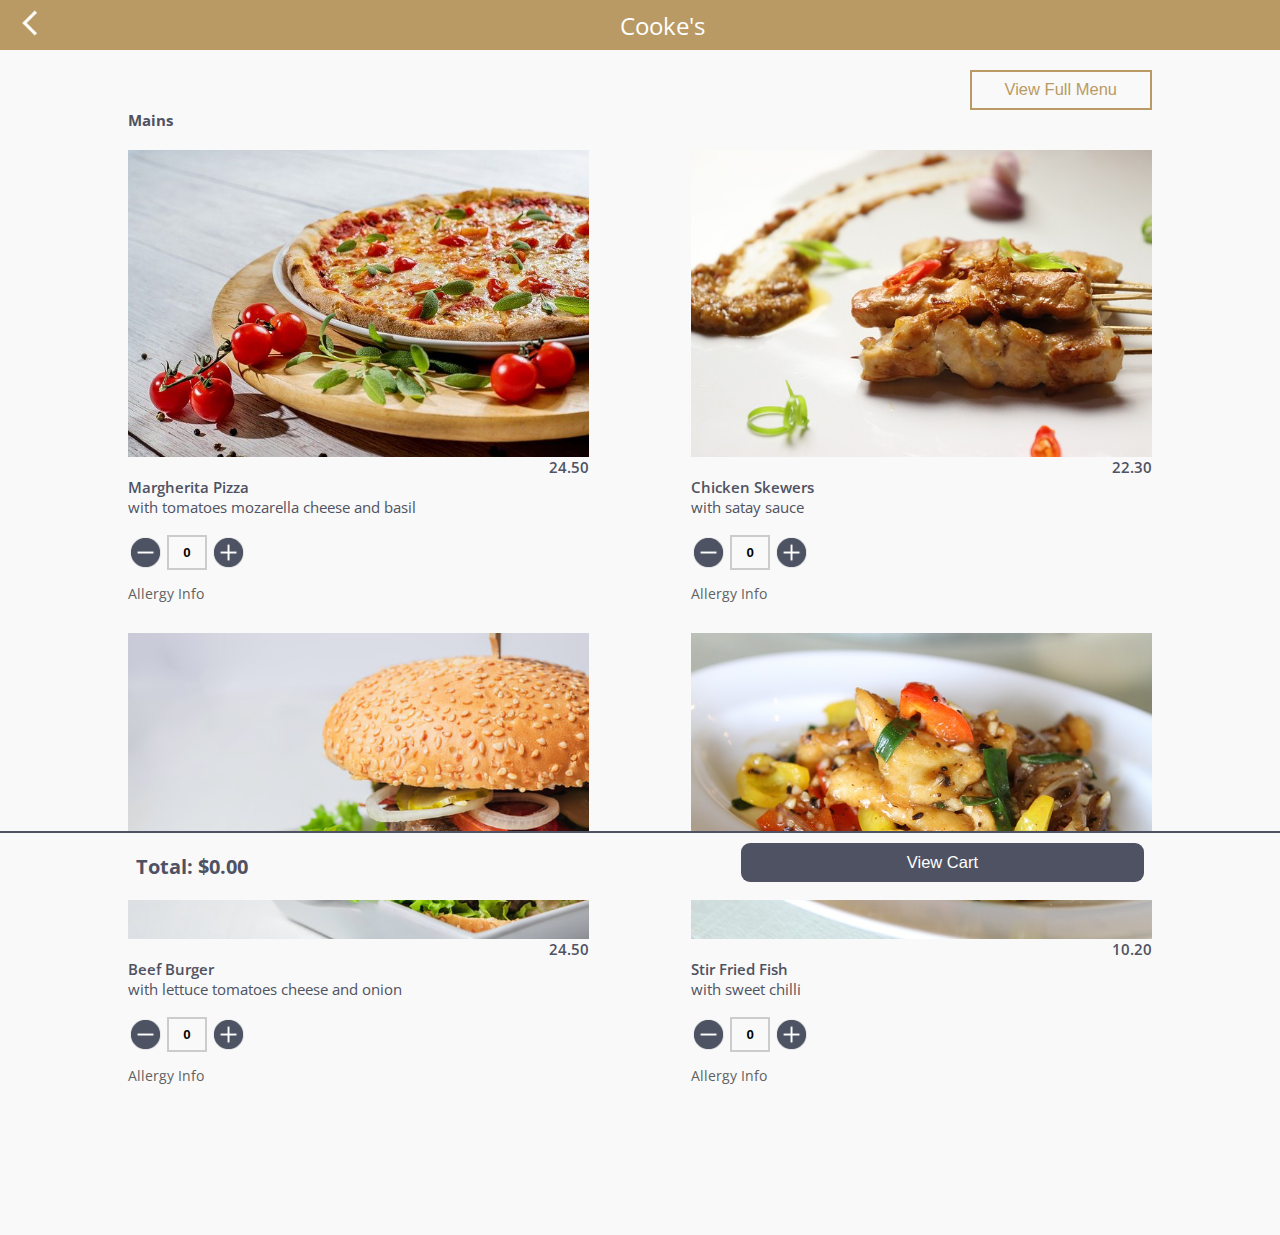
<file: ux-summative/mains.html>
<!DOCTYPE html>
<html lang="en">

<head>
    <meta charset="UTF-8">
    <meta http-equiv="X-UA-Compatible" content="IE=edge">
    <meta name="viewport" content="width=device-width, initial-scale=1.0">
    <title>Mains | Cooke's Restaurant</title>
    <!-- Google font -->
    <link rel="preconnect" href="https://fonts.googleapis.com">
    <link rel="preconnect" href="https://fonts.gstatic.com" crossorigin>
    <link href="https://fonts.googleapis.com/css2?family=Open+Sans:wght@300;400;500;600;700&display=swap"
        rel="stylesheet">
    <!-- Stylesheet -->
    <link rel="stylesheet" href="style.css">
</head>

<body>
    <!-- Content container -->
    <div class="container">
         <!-- Top bar -->
        <div class="top-bar">
        <div id="top-bar__arrow"><img src="images/backarrow.png" alt="back arrow"></div>
        <div class="top-bar__logo">Cooke's</div>
    </div>
    <!-- Wrapper for all meals -->
    <div class="wrapper">
        <br>
        <!-- Full Menu button -->
        <a href="./dashboard.html"><button class="fullmenu-btn">
            <p class="english light">View Full Menu</p>
            <p class="maori light">Rārangi kai</p>
            </button></a>
        <br><br>

        <p class="english bold">Mains</p>
        <p class="maori">Kai Matua</p><br>

        <!-- Meals container -->
        <div class="meals">

            <!-- Meal item -->
            <div class="meals__item">
                <!-- Meal Image -->
                <img src="./images/pizza.jpg" alt="margherita pizza">
                <!-- Meal Price -->
                <div class="meals__price">
                    <p id="price" class="price">24.50</p>
                </div>
                <!-- Meal Name -->
                <div class="meals__name">
                    <p class="english">Margherita Pizza</p>
                    <p class="maori">Tōmato me te Tīhi Parehe</p>
                    <p class="light">with tomatoes mozarella cheese and basil</p>
                </div>
                <!-- Quantity Selector -->
                <div class="meals__quantity">
                    <!-- Minus Button -->
                    <div class="meals__minus-button">
                        <img src="./images/minus.png" alt="minus">
                    </div>
                    <!-- Quantity Input -->
                    <input type="text" name="qty" class="qty" id="qty" value="0">
                    <!-- Plus Button -->
                    <div class="meals__plus-button">
                        <img src="./images/plus.png" alt="plus">
                    </div>
                </div> <!-- end quantity selector -->
            </div> <!-- end meal item -->

            <!-- Meal item -->
            <div class="meals__item">
                <!-- Meal Image -->
                <img src="./images/chickenskewers.jpg" alt="chicken skewers">
                <!-- Meal Price -->
                <div class="meals__price">
                    <p class="price">22.30</p>
                </div>
                <!-- Meal Name -->
                <div class="meals__name">
                    <p class="english">Chicken Skewers</p>
                    <p class="maori">Heihei Skewers</p>
                    <p class="light">with satay sauce</p>
                </div>
                <!-- Quantity Selector -->
                <div class="meals__quantity">
                    <!-- Minus Button -->
                    <div class="meals__minus-button">
                        <img src="./images/minus.png" alt="minus">
                    </div>
                    <!-- Quantity Input -->
                    <input type="text" name="qty" class="qty" id="qty" value="0">
                    <!-- Plus Button -->
                    <div class="meals__plus-button">
                        <img src="./images/plus.png" alt="plus">
                    </div>
                </div> <!-- end quantity selector -->
            </div> <!-- end meal item-->

            <!-- Meal item -->
            <div class="meals__item">
                <!-- Meal Image -->
                <img src="./images/burger.png" alt="beef burger">
                <!-- Meal Price -->
                <div class="meals__price">
                    <p id="price" class="price">24.50</p>
                </div>
                <!-- Meal Name -->
                <div class="meals__name">
                    <p class="english">Beef Burger</p>
                    <p class="maori">Pākā Mīti Kau</p>
                    <p class="light">with lettuce tomatoes cheese and onion</p>
                </div>
                <!-- Quantity Selector -->
                <div class="meals__quantity">
                    <!-- Minus Button -->
                    <div class="meals__minus-button">
                        <img src="./images/minus.png" alt="minus">
                    </div>
                    <!-- Quantity Input -->
                    <input type="text" name="qty" class="qty" id="qty" value="0">
                    <!-- Plus Button -->
                    <div class="meals__plus-button">
                        <img src="./images/plus.png" alt="plus">
                    </div>
                </div> <!-- end quantity selector -->
            </div> <!-- end meal item -->

            <!-- Meal item -->
            <div class="meals__item">
                <!-- Meal Image -->
                <img src="./images/stirfriedfish.jpg" alt="stir fried fish">
                <!-- Meal Price -->
                <div class="meals__price">
                    <p class="price">10.20</p>
                </div>
                <!-- Meal Name -->
                <div class="meals__name">
                    <p class="english">Stir Fried Fish</p>
                    <p class="maori">Parai Parai Ika</p>
                    <p class="light">with sweet chilli</p>
                </div>
                <!-- Quantity Selector -->
                <div class="meals__quantity">
                    <!-- Minus Button -->
                    <div class="meals__minus-button">
                        <img src="./images/minus.png" alt="minus">
                    </div>
                    <!-- Quantity Input -->
                    <input type="text" name="qty" class="qty" id="qty" value="0">
                    <!-- Plus Button -->
                    <div class="meals__plus-button">
                        <img src="./images/plus.png" alt="plus">
                    </div>
                </div> <!-- end quantity selector -->
            </div> <!-- end meal item-->

        </div> <!-- end meal container -->


    </div> <!-- end wrapper -->

    <!-- Bottom bar -->
    <div class="bottom-bar">
        <div class="bottom-bar__wrapper">
            <p id="total-price-text">Total: $</p>
            <div class="bottom-bar__price" id="bottom-bar__price">0.00</div>
            <a href="./summary.html"><button class="bottom-bar__button">View Cart</button></a>
        </div>
    </div> <!-- end bottom bar -->

    </div> <!-- end content container -->

    <!-- Script -->
    <script src="js/scripts.js"></script>
</body>

</html>
</file>
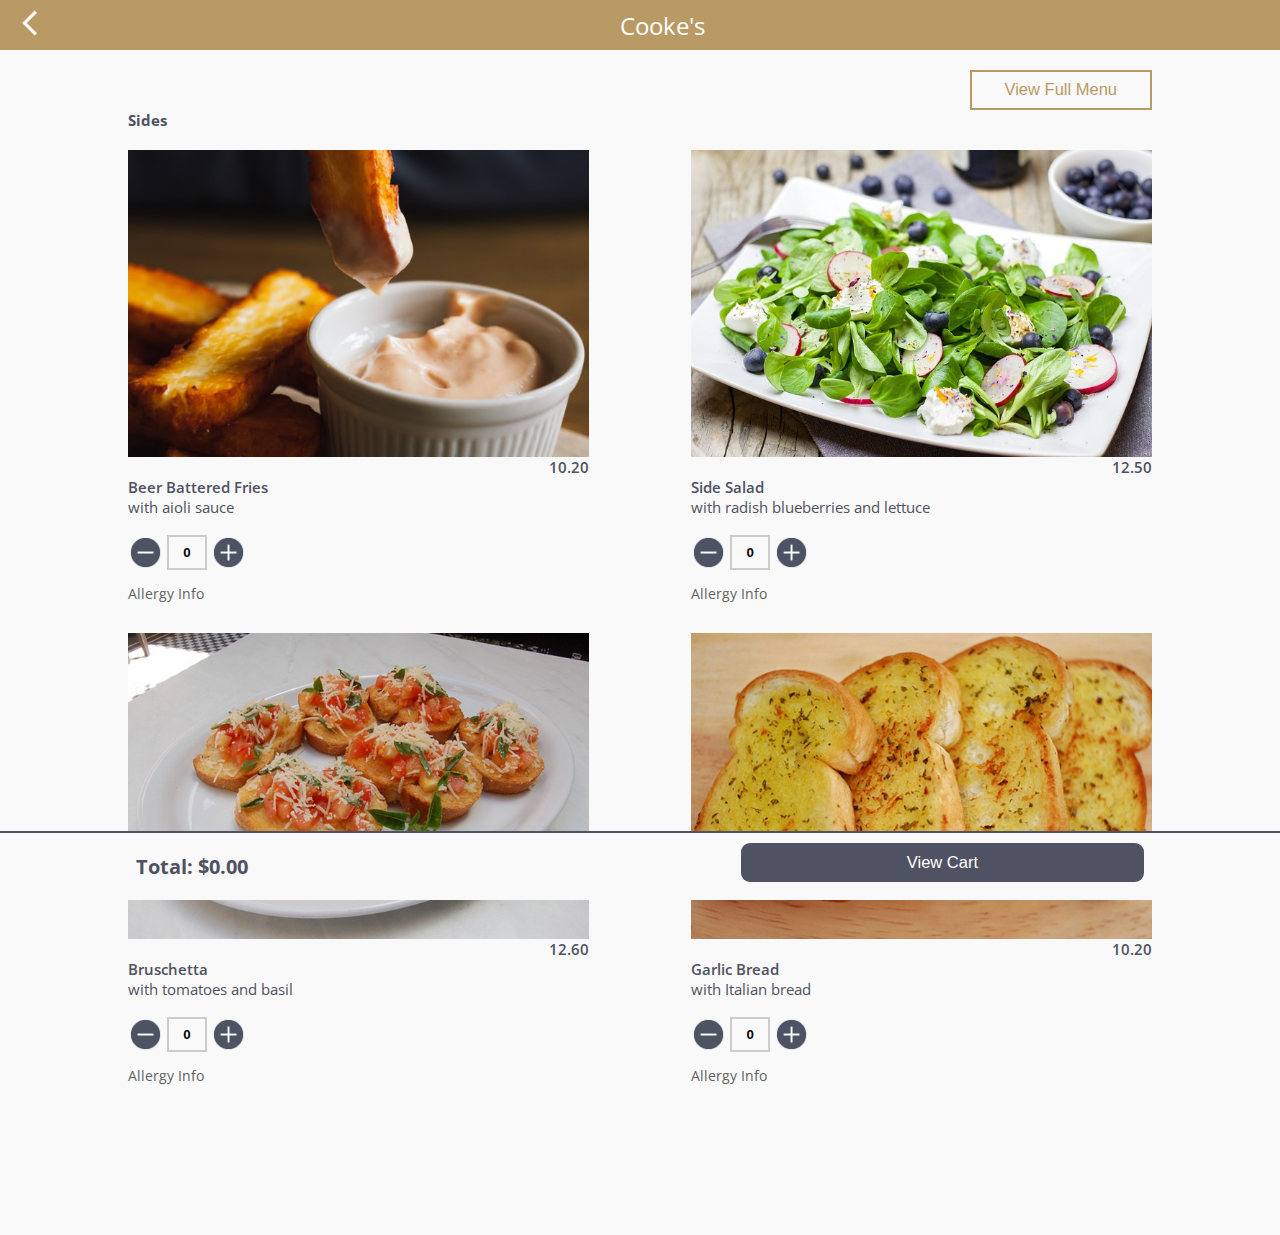
<file: ux-summative/sides.html>
<!DOCTYPE html>
<html lang="en">

<head>
    <meta charset="UTF-8">
    <meta http-equiv="X-UA-Compatible" content="IE=edge">
    <meta name="viewport" content="width=device-width, initial-scale=1.0">
    <title>Sides | Cooke's Restaurant</title>
    <!-- Google font -->
    <link rel="preconnect" href="https://fonts.googleapis.com">
    <link rel="preconnect" href="https://fonts.gstatic.com" crossorigin>
    <link href="https://fonts.googleapis.com/css2?family=Open+Sans:wght@300;400;500;600;700&display=swap"
        rel="stylesheet">
    <!-- Stylesheet -->
    <link rel="stylesheet" href="style.css">
</head>

<body>
    <!-- Content container -->
    <div class="container">
         <!-- Top bar -->
        <div class="top-bar">
        <div id="top-bar__arrow"><img src="images/backarrow.png" alt="back arrow"></div>
        <div class="top-bar__logo">Cooke's</div>
    </div>
    <!-- Wrapper for all meals -->
    <div class="wrapper">
        <br>
        <!-- Full Menu button -->
        <a href="./dashboard.html"><button class="fullmenu-btn">
            <p class="english light">View Full Menu</p>
            <p class="maori light">Rārangi kai</p>
        </button></a>
        <br><br>

        <p class="english bold">Sides</p>
        <p class="maori">Taha Rīhi</p><br>

        <!-- Meals container -->
        <div class="meals">

            <!-- Meal item -->
            <div class="meals__item">
                <!-- Meal Image -->
                <img src="./images/batetreed-fries-aioli.jpg" alt="beer battered fries">
                <!-- Meal Price -->
                <div class="meals__price">
                    <p id="price" class="price">10.20</p>
                </div>
                <!-- Meal Name -->
                <div class="meals__name">
                    <p class="english">Beer Battered Fries</p>
                    <p class="maori">Pia Koheri Tītipi</p>
                    <p class="light">with aioli sauce</p>
                </div>
                <!-- Quantity Selector -->
                <div class="meals__quantity">
                    <!-- Minus Button -->
                    <div class="meals__minus-button">
                        <img src="./images/minus.png" alt="minus">
                    </div>
                    <!-- Quantity Input -->
                    <input type="text" name="qty" class="qty" id="qty" value="0">
                    <!-- Plus Button -->
                    <div class="meals__plus-button">
                        <img src="./images/plus.png" alt="plus">
                    </div>
                </div> <!-- end quantity selector -->
            </div> <!-- end meal item -->

            <!-- Meal item -->
            <div class="meals__item">
                <!-- Meal Image -->
                <img src="./images/salad-radish-blueberries-lettuce.jpg" alt="side salad">
                <!-- Meal Price -->
                <div class="meals__price">
                    <p class="price">12.50</p>
                </div>
                <!-- Meal Name -->
                <div class="meals__name">
                    <p class="english">Side Salad</p>
                    <p class="maori">Huamata Taha</p>
                    <p class="light">with radish blueberries and lettuce</p>
                </div>
                <!-- Quantity Selector -->
                <div class="meals__quantity">
                    <!-- Minus Button -->
                    <div class="meals__minus-button">
                        <img src="./images/minus.png" alt="minus">
                    </div>
                    <!-- Quantity Input -->
                    <input type="text" name="qty" class="qty" id="qty" value="0">
                    <!-- Plus Button -->
                    <div class="meals__plus-button">
                        <img src="./images/plus.png" alt="plus">
                    </div>
                </div> <!-- end quantity selector -->
            </div> <!-- end meal item-->

            <!-- Meal item -->
            <div class="meals__item">
                <!-- Meal Image -->
                <img src="./images/bruschetta.jpg" alt="bruschetta">
                <!-- Meal Price -->
                <div class="meals__price">
                    <p id="price" class="price">12.60</p>
                </div>
                <!-- Meal Name -->
                <div class="meals__name">
                    <p class="english">Bruschetta</p>
                    <p class="maori">Bruschetta</p>
                    <p class="light">with tomatoes and basil</p>
                </div>
                <!-- Quantity Selector -->
                <div class="meals__quantity">
                    <!-- Minus Button -->
                    <div class="meals__minus-button">
                        <img src="./images/minus.png" alt="minus">
                    </div>
                    <!-- Quantity Input -->
                    <input type="text" name="qty" class="qty" id="qty" value="0">
                    <!-- Plus Button -->
                    <div class="meals__plus-button">
                        <img src="./images/plus.png" alt="plus">
                    </div>
                </div> <!-- end quantity selector -->
            </div> <!-- end meal item -->

            <!-- Meal item -->
            <div class="meals__item">
                <!-- Meal Image -->
                <img src="./images/garlicbread.jpg" alt="garlic bread">
                <!-- Meal Price -->
                <div class="meals__price">
                    <p class="price">10.20</p>
                </div>
                <!-- Meal Name -->
                <div class="meals__name">
                    <p class="english">Garlic Bread</p>
                    <p class="maori">Taro Kārika</p>
                    <p class="light">with Italian bread</p>
                </div>
                <!-- Quantity Selector -->
                <div class="meals__quantity">
                    <!-- Minus Button -->
                    <div class="meals__minus-button">
                        <img src="./images/minus.png" alt="minus">
                    </div>
                    <!-- Quantity Input -->
                    <input type="text" name="qty" class="qty" id="qty" value="0">
                    <!-- Plus Button -->
                    <div class="meals__plus-button">
                        <img src="./images/plus.png" alt="plus">
                    </div>
                </div> <!-- end quantity selector -->
            </div> <!-- end meal item-->

        </div> <!-- end meal container -->


    </div> <!-- end wrapper -->

    <!-- Bottom bar -->
    <div class="bottom-bar">
        <div class="bottom-bar__wrapper">
            <p id="total-price-text">Total: $</p>
            <div class="bottom-bar__price" id="bottom-bar__price">0.00</div>
            <a href="./summary.html"><button class="bottom-bar__button">View Cart</button></a>
        </div>
    </div> <!-- end bottom bar -->

    </div> <!-- end content container -->

    <!-- Script -->
    <script src="js/scripts.js"></script>
</body>

</html>
</file>
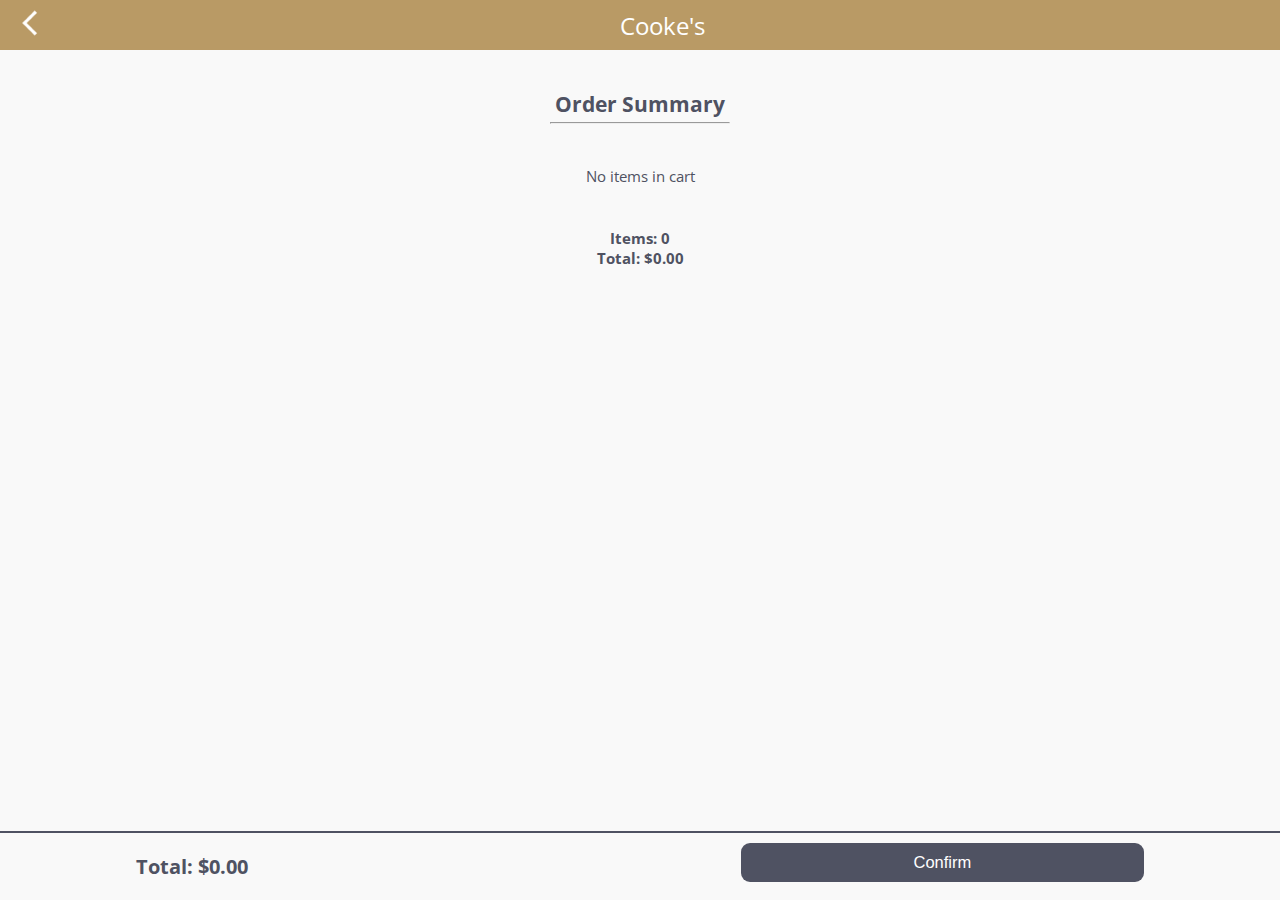
<file: ux-summative/summary.html>
<!DOCTYPE html>
<html lang="en">

<head>
    <meta charset="UTF-8">
    <meta http-equiv="X-UA-Compatible" content="IE=edge">
    <meta name="viewport" content="width=device-width, initial-scale=1.0">
    <title>Order Summary| Cooke's Restaurant</title>
    <!-- Google font -->
    <link rel="preconnect" href="https://fonts.googleapis.com">
    <link rel="preconnect" href="https://fonts.gstatic.com" crossorigin>
    <link href="https://fonts.googleapis.com/css2?family=Open+Sans:wght@300;400;500;600;700&display=swap"
        rel="stylesheet">
    <!-- Stylesheet -->
    <link rel="stylesheet" href="style.css">
</head>

<body>
    <!-- Content container -->
    <div class="container">
        <!-- Top bar -->
        <div class="top-bar">
            <div id="top-bar__arrow"><img src="images/backarrow.png" alt="back arrow"></div>
            <div class="top-bar__logo">Cooke's</div>
        </div>
        <!-- Wrapper for summary -->
        <div class="wrapper center">
            <br><br>
            <!-- Heading -->
            <h2 class="bold">Order Summary</h2>
            <hr><br><br>

            <!-- Table -->
            <table id="summary-table">
                <tbody id="cart">
                </tbody>
            </table>

            <br><br>
            <!-- Total items -->
            <div id="quantities" class="bold"></div>
            <!-- Price total -->
            <div id="final-total" class="bold"></div>

        </div> <!-- end wrapper -->

        <!-- Bottom bar -->
        <div class="bottom-bar">
            <div class="bottom-bar__wrapper">
                <p id="total-price-text">Total: $</p>
                <div class="bottom-bar__price" id="bottom-bar__price">0.00</div>
                <a href="./confirmation.html"><button class="bottom-bar__button">Confirm</button></a>
            </div>
        </div>

    </div> <!-- end container -->

    <!-- Script -->
    <script src="js/scripts.js"></script>
</body>

</html>
</file>
<file: ux-summative/style.css>
/* Variables */
/* Mixins */
/* CSS Rest */
* {
  -webkit-box-sizing: border-box;
          box-sizing: border-box;
  margin: 0;
}

html {
  font-size: 15px;
}

/* Body stye */
body {
  padding-bottom: 8em;
  color: #4f5262;
  font-family: 'Open Sans', sans-serif;
  background: #f9f9f9;
}

/* Remove link underline */
a {
  text-decoration: none;
}

/* Remove bottom padding from start screen */
#start {
  padding-bottom: 0;
}

/* Content container */
.container {
  width: 100%;
  padding: 0;
}

/* Start page */
#home {
  background: #f9f9f9;
  padding-top: 1em;
}

/* Wrapper for content */
.wrapper {
  position: relative;
  width: 80%;
  margin: auto;
}

.center {
  text-align: center;
}

hr {
  width: 180px;
  color: #4f5262;
  height: 2px;
  margin: 4px auto 0;
  background: #4f5262;
}

/* Headings */
h1 {
  font-size: 2rem;
  text-align: center;
  color: #b99a65;
  font-weight: 600;
}

h2 {
  font-size: 1.4rem;
  font-weight: 600;
  text-align: center;
}

h3 {
  font-size: 1.3rem;
  font-weight: 600;
}

/* Paragraph */
p {
  font-weight: 600;
}

.bold {
  font-weight: 700;
}

.light {
  font-weight: 400;
}

.grey {
  color: #a6a6a6;
}

/* Top bar */
.top-bar {
  display: -webkit-box;
  display: -ms-flexbox;
  display: flex;
  -webkit-box-pack: justify;
      -ms-flex-pack: justify;
          justify-content: space-between;
  -webkit-box-align: center;
      -ms-flex-align: center;
          align-items: center;
  width: 100%;
  background: #b99a65;
  color: white;
  height: 50px;
  /* Logo */
}

.top-bar__logo {
  width: auto;
  position: relative;
  margin: auto;
  font-size: 1.6rem;
}

/* Back arrow */
#top-bar__arrow {
  padding-left: 15px;
}

#top-bar__arrow img {
  width: 30px;
}

/* Language button */
#lang-btn {
  position: relative;
  display: -webkit-box;
  display: -ms-flexbox;
  display: flex;
  margin: auto auto 1em;
  background: transparent;
  color: #b99a65;
  font-size: 1rem;
  font-weight: 600;
  border-radius: 5px;
  padding: 0.8em 2em;
  border: 2px solid #b99a65;
  cursor: pointer;
}

.maori {
  display: none;
}

/* Cover image wrapper */
.cover-image {
  position: relative;
  width: 100%;
  height: 270px;
  background: #f9f9f9;
  /* Cover image */
}

.cover-image img {
  max-width: 500px;
  position: absolute;
  bottom: 0;
  right: 0;
  z-index: 10;
}

/* Table buttons */
.tables {
  width: 80%;
  margin: auto;
  display: -ms-grid;
  display: grid;
  -ms-grid-columns: 1fr 1fr;
      grid-template-columns: 1fr 1fr;
  grid-row-gap: 1em;
  justify-items: center;
}

.tables__button {
  position: relative;
  background: #b99a65;
  width: 120px;
  color: white;
  font-size: 1rem;
  font-weight: 600;
  padding: 1em 2em;
  border-radius: 60px;
  border: none;
  cursor: pointer;
  text-align: center;
  z-index: 20;
}

/* Selected table button */
.selected {
  background: #4f5262;
}

/* Continue button */
.continue-button {
  position: relative;
  display: block;
  width: 60%;
  min-width: 350px;
  max-width: 400px;
  background: #4f5262;
  color: white;
  -webkit-box-shadow: 1px 1px 4px #656565;
          box-shadow: 1px 1px 4px #656565;
  padding: 0.5em 1em;
  border-radius: 60px;
  border: none;
  margin: 1.5em auto 0;
  cursor: pointer;
  text-align: center;
  z-index: 30;
}

#continue {
  font-size: 1.6rem;
  font-weight: 700;
}

/* Menu categories */
.categories {
  width: 100%;
  margin: auto;
  display: -ms-grid;
  display: grid;
  -ms-grid-columns: 1fr 1fr;
      grid-template-columns: 1fr 1fr;
  grid-row-gap: 1em;
  grid-column-gap: 1em;
}

.categories__button {
  background: transparent;
  color: #b99a65;
  padding: 0.5em 2em;
  border: 2px solid #b99a65;
  font-size: 1.1rem;
  cursor: pointer;
  text-align: center;
  width: 100%;
}

.categories__button p {
  font-weight: 500;
}

/* Full menu button */
.fullmenu-btn {
  width: auto;
  max-width: 250px;
  display: block;
  float: right;
  background: transparent;
  color: #b99a65;
  padding: 0.5em 2em;
  border: 2px solid #b99a65;
  font-size: 1.1rem;
  cursor: pointer;
  text-align: center;
}

/* Meal items */
.meals {
  width: 100%;
  display: -webkit-box;
  display: -ms-flexbox;
  display: flex;
  -ms-flex-wrap: wrap;
      flex-wrap: wrap;
  -webkit-box-pack: justify;
      -ms-flex-pack: justify;
          justify-content: space-between;
}

.meals__item {
  position: relative;
  width: 45%;
  margin-bottom: 2em;
  position: relative;
  display: -webkit-box;
  display: -ms-flexbox;
  display: flex;
  -webkit-box-orient: vertical;
  -webkit-box-direction: normal;
      -ms-flex-direction: column;
          flex-direction: column;
}

.meals__item img {
  max-width: 100%;
}

.meals__price {
  width: 100%;
}

.meals__price p {
  color: #4f5262;
  text-align: right;
  font-size: 1rem;
}

.meals__quantity {
  width: 100%;
  display: inline-block;
  margin-top: auto;
  padding-top: 1.2em;
}

.meals__minus-button {
  display: inline-block;
  width: 35px;
}

.meals__plus-button {
  display: inline-block;
  width: 35px;
}

.meals__item::after {
  content: "Allergy Info";
  position: relative;
  font-size: 14px;
  color: #616161;
  bottom: 0px;
  left: 0;
  padding-top: 10px;
}

/* Quantity input */
.qty-input {
  width: 50px;
  height: 35px;
  display: inline-block;
  border: 2px solid #ccc;
  padding: 0.2em;
  margin: 0 0.5em;
}

input.qty {
  width: 40px;
  height: 35px;
  vertical-align: top;
  text-align: center;
  font-weight: bold;
  background: transparent;
  border: 2px solid #ccc;
}

/* Bottom bar */
.bottom-bar {
  position: fixed;
  width: 100%;
  bottom: 0;
  overflow: hidden;
  background: #f9f9f9;
  border-top: 2px solid #4f5262;
  padding: 10px;
}

.bottom-bar__wrapper {
  position: relative;
  width: 80%;
  margin: auto;
}

.bottom-bar__button {
  width: 40%;
  background: #4f5262;
  color: white;
  border-radius: 9px;
  border: none;
  float: right;
  padding: 10px;
  font-size: 1.1rem;
  cursor: pointer;
}

.bottom-bar__price {
  font-size: 1.3rem;
  float: left;
  font-weight: 700;
  padding: 10px 0;
}

p#total-price-text {
  font-size: 1.3rem;
  float: left;
  font-weight: 700;
  padding: 10px 0;
}

/* Order summary table */
table {
  width: auto;
  margin: auto;
  text-align: left;
}

tr:first-child {
  display: none;
}

td {
  padding-right: 3em;
  padding-bottom: 15px;
  font-weight: 600;
}

td:last-child {
  padding-right: 0;
}

/* X remove button */
.close::after {
  content: "x";
  position: relative;
  color: #a0a0a0;
  font-size: 18px;
  padding: 10px;
  cursor: pointer;
}

.remove {
  display: none;
}

/* Progresss bar */
.progress-bar {
  width: 70%;
  max-width: 400px;
  height: 35px;
  background: #b99a65;
  border: 1px solid #a6a6a6;
  border-radius: 30px;
  margin: auto;
  -webkit-animation-name: progress;
          animation-name: progress;
  -webkit-animation-duration: 8s;
          animation-duration: 8s;
  -webkit-animation-timing-function: ease-in;
          animation-timing-function: ease-in;
}

.progress-bar__text {
  width: 70%;
  max-width: 400px;
  display: -webkit-box;
  display: -ms-flexbox;
  display: flex;
  -webkit-box-pack: justify;
      -ms-flex-pack: justify;
          justify-content: space-between;
  -webkit-box-align: center;
      -ms-flex-align: center;
          align-items: center;
  margin: 0.5em auto 0;
}

.progress-bar__text p {
  padding-right: 5px;
  color: #a6a6a6;
}

/* Feedback button */
.feedback-btn {
  position: relative;
  display: block;
  width: 50%;
  color: white;
  -webkit-box-shadow: 1px 1px 4px #656565;
          box-shadow: 1px 1px 4px #656565;
  padding: 1em 1em;
  max-width: 250px;
  border-radius: 60px;
  border: none;
  margin: 1.5em auto 0;
  cursor: pointer;
  font-weight: 600;
  cursor: pointer;
  text-align: center;
  background: #b99a65;
}

/* Feedback section */
.feedback-section__star {
  background: #cecece;
  -webkit-clip-path: polygon(50% 0%, 61% 35%, 98% 35%, 68% 57%, 79% 91%, 50% 70%, 21% 91%, 32% 57%, 2% 35%, 39% 35%);
          clip-path: polygon(50% 0%, 61% 35%, 98% 35%, 68% 57%, 79% 91%, 50% 70%, 21% 91%, 32% 57%, 2% 35%, 39% 35%);
  display: inline-block;
  height: 55px;
  width: 55px;
}

.feedback-section__star--blue-star {
  background: #4f5262;
}

.feedback-section__rating-btn {
  position: relative;
  display: block;
  max-width: 150px;
  background: #b99a65;
  color: white;
  padding: 0.3em 0.3em;
  border: none;
  margin: 1.5em auto 0;
  cursor: pointer;
  font-weight: 600;
  text-align: center;
}

/* Feedback section default hidden state */
#feedback-section {
  display: none;
}

/* Textarea */
textarea {
  width: 80%;
  max-width: 400px;
  height: 70px;
  margin-top: 10px;
}

/* Submit confirmation message */
#submit-message {
  display: none;
  margin-top: 10px;
}

/* New order button */
.new-order-btn {
  position: relative;
  display: block;
  width: 50%;
  color: white;
  -webkit-box-shadow: 1px 1px 4px #656565;
          box-shadow: 1px 1px 4px #656565;
  padding: 1em 1em;
  max-width: 250px;
  border-radius: 60px;
  border: none;
  margin: 1.5em auto 0;
  cursor: pointer;
  font-weight: 600;
  cursor: pointer;
  text-align: center;
  background: #4f5262;
}

/* Keyframes for progress bar */
@-webkit-keyframes progress {
  0% {
    background: -webkit-gradient(linear, left top, right top, color-stop(10%, #b99a65), color-stop(10%, #f9f9f9));
    background: linear-gradient(to right, #b99a65 10%, #f9f9f9 10%);
  }
  20% {
    background: -webkit-gradient(linear, left top, right top, color-stop(20%, #b99a65), color-stop(10%, #f9f9f9));
    background: linear-gradient(to right, #b99a65 20%, #f9f9f9 10%);
  }
  30% {
    background: -webkit-gradient(linear, left top, right top, color-stop(25%, #b99a65), color-stop(10%, #f9f9f9));
    background: linear-gradient(to right, #b99a65 25%, #f9f9f9 10%);
  }
  40% {
    background: -webkit-gradient(linear, left top, right top, color-stop(35%, #b99a65), color-stop(10%, #f9f9f9));
    background: linear-gradient(to right, #b99a65 35%, #f9f9f9 10%);
  }
  50% {
    background: -webkit-gradient(linear, left top, right top, color-stop(50%, #b99a65), color-stop(10%, #f9f9f9));
    background: linear-gradient(to right, #b99a65 50%, #f9f9f9 10%);
  }
  60% {
    background: -webkit-gradient(linear, left top, right top, color-stop(60%, #b99a65), color-stop(10%, #f9f9f9));
    background: linear-gradient(to right, #b99a65 60%, #f9f9f9 10%);
  }
  70% {
    background: -webkit-gradient(linear, left top, right top, color-stop(70%, #b99a65), color-stop(10%, #f9f9f9));
    background: linear-gradient(to right, #b99a65 70%, #f9f9f9 10%);
  }
  70% {
    background: -webkit-gradient(linear, left top, right top, color-stop(80%, #b99a65), color-stop(5%, #f9f9f9));
    background: linear-gradient(to right, #b99a65 80%, #f9f9f9 5%);
  }
  100% {
    background: -webkit-gradient(linear, left top, right top, color-stop(100%, #b99a65), color-stop(0%, #f9f9f9));
    background: linear-gradient(to right, #b99a65 100%, #f9f9f9 0%);
  }
}
@keyframes progress {
  0% {
    background: -webkit-gradient(linear, left top, right top, color-stop(10%, #b99a65), color-stop(10%, #f9f9f9));
    background: linear-gradient(to right, #b99a65 10%, #f9f9f9 10%);
  }
  20% {
    background: -webkit-gradient(linear, left top, right top, color-stop(20%, #b99a65), color-stop(10%, #f9f9f9));
    background: linear-gradient(to right, #b99a65 20%, #f9f9f9 10%);
  }
  30% {
    background: -webkit-gradient(linear, left top, right top, color-stop(25%, #b99a65), color-stop(10%, #f9f9f9));
    background: linear-gradient(to right, #b99a65 25%, #f9f9f9 10%);
  }
  40% {
    background: -webkit-gradient(linear, left top, right top, color-stop(35%, #b99a65), color-stop(10%, #f9f9f9));
    background: linear-gradient(to right, #b99a65 35%, #f9f9f9 10%);
  }
  50% {
    background: -webkit-gradient(linear, left top, right top, color-stop(50%, #b99a65), color-stop(10%, #f9f9f9));
    background: linear-gradient(to right, #b99a65 50%, #f9f9f9 10%);
  }
  60% {
    background: -webkit-gradient(linear, left top, right top, color-stop(60%, #b99a65), color-stop(10%, #f9f9f9));
    background: linear-gradient(to right, #b99a65 60%, #f9f9f9 10%);
  }
  70% {
    background: -webkit-gradient(linear, left top, right top, color-stop(70%, #b99a65), color-stop(10%, #f9f9f9));
    background: linear-gradient(to right, #b99a65 70%, #f9f9f9 10%);
  }
  70% {
    background: -webkit-gradient(linear, left top, right top, color-stop(80%, #b99a65), color-stop(5%, #f9f9f9));
    background: linear-gradient(to right, #b99a65 80%, #f9f9f9 5%);
  }
  100% {
    background: -webkit-gradient(linear, left top, right top, color-stop(100%, #b99a65), color-stop(0%, #f9f9f9));
    background: linear-gradient(to right, #b99a65 100%, #f9f9f9 0%);
  }
}

/* On small screens adjust paddings and width */
@media (max-width: 500px) {
  button {
    padding: 5px 0;
  }
  .tables__button {
    padding: 1.1em 0.2em;
    width: 80%;
    min-width: 90px;
  }
  .tables {
    width: 90%;
    grid-column-gap: 0.4em;
  }
  .wrapper {
    width: 95%;
  }
  .cover-image img {
    max-width: 400px;
  }
  .continue-button {
    width: 180px;
    min-width: 100px;
  }
  .feedback-btn, .new-order-btn {
    width: 70%;
  }
  .bottom-bar {
    padding: 10px 0;
  }
  .bottom-bar__button {
    padding: 10px 2px;
  }
  td {
    padding-right: 1em;
  }
}

/* Table container width on larger screens */
@media (min-width: 800px) {
  .tables {
    width: 40%;
    margin: auto;
  }
}
/*# sourceMappingURL=style.css.map */
</file>
<file: wd-summative/css/style.css>
* {
    margin: 0;
}

html {
	scroll-behavior: smooth;
	scroll-padding-top: 80px;
}

.px-10 {
    padding-left: 10rem !important;
    padding-right: 10rem !important;
}

.pb-7 {
	padding-bottom: 7rem;
}

.bg-blue {
    background:#102652;
}

.bg-lightblue {
    background: #eaeef7;
}

.bg-lightgreen {
    background: #cee0df;
}

.navheight {
    min-height: 70px;
}

.navbar-brand {
    font-weight: 700;
}

.navbar-toggler:focus {
    box-shadow: none !important;
}

.nav-link {
    color: #ffffff !important;
}

.nav-link:hover {
    color: #daf4f3 !important;
}

.active {
	border-bottom: 2px solid #fff;
}

.active:hover {
	border-bottom: 2px solid #daf4f3;
}

.cover-img {
    width: 100%;
    height: 400px;
    margin-top: 70px;
    background-image: url('../img/building.png');
    background-size: cover;
    background-position: center;
    background-repeat: no-repeat;
}

#aboutus {
    margin-bottom: 1.5rem;
}

.about-img-col {
    width: 40%;
}

.about-images {
    margin-top: 20px;
    margin-left: 15px;
    margin-bottom: 10px;
    height: 100%;
    width: 100%;
}

.image-2 {
    margin-top: 10px;
}

#gmap {
	width: 100%;
}

label {
    margin-bottom: 5px;
}

.submit-btn, .submit-btn:focus {
    background:#102652;
    border: none;
    box-shadow: none;
}

.submit-btn:hover {
    background:#214080;
    border: none;
    box-shadow: none;
}

#confirmation {
    display: none;
    margin-top: 10px;
    border: 2px solid;
    padding: 5px 7px;
}

.copyright {
    font-size: 0.8rem;
}

.fbicon img {
	width: 42px;
	margin-bottom: 20px;
}

@media (min-width: 768px) {
    .navbar-expand-md .navbar-nav .nav-link {
        padding-right: 1rem !important;
        padding-left: 1rem !important;
    }

    .image-2-mob {
        display: none;
    }
}

@media (max-width: 767px) {
    h4 {font-size: 1.2rem !important;}
    .h5 {font-size: 1.1rem !important;} 

    .cover-img {
        height: 300px;
    }

    .image-2 {
        display: none;
    }

    .about-img-col {
        width: 100%!important;
    }

    .about-images {
        margin-top: 5px;
        margin-left: 0;
        margin-bottom: 10px;
    }
}

@media (max-width: 1000px) {
    .px-10 {
        padding-left: 2rem !important;
        padding-right: 2rem !important;
    }

    .about-img-col {
        width: 65%;
    }

    .open-hours, .location {
        text-align: center;
    }   
}

@media (min-width: 1700px) {
    .about-img-col {
        width: 25%;
    }
}
</file>
